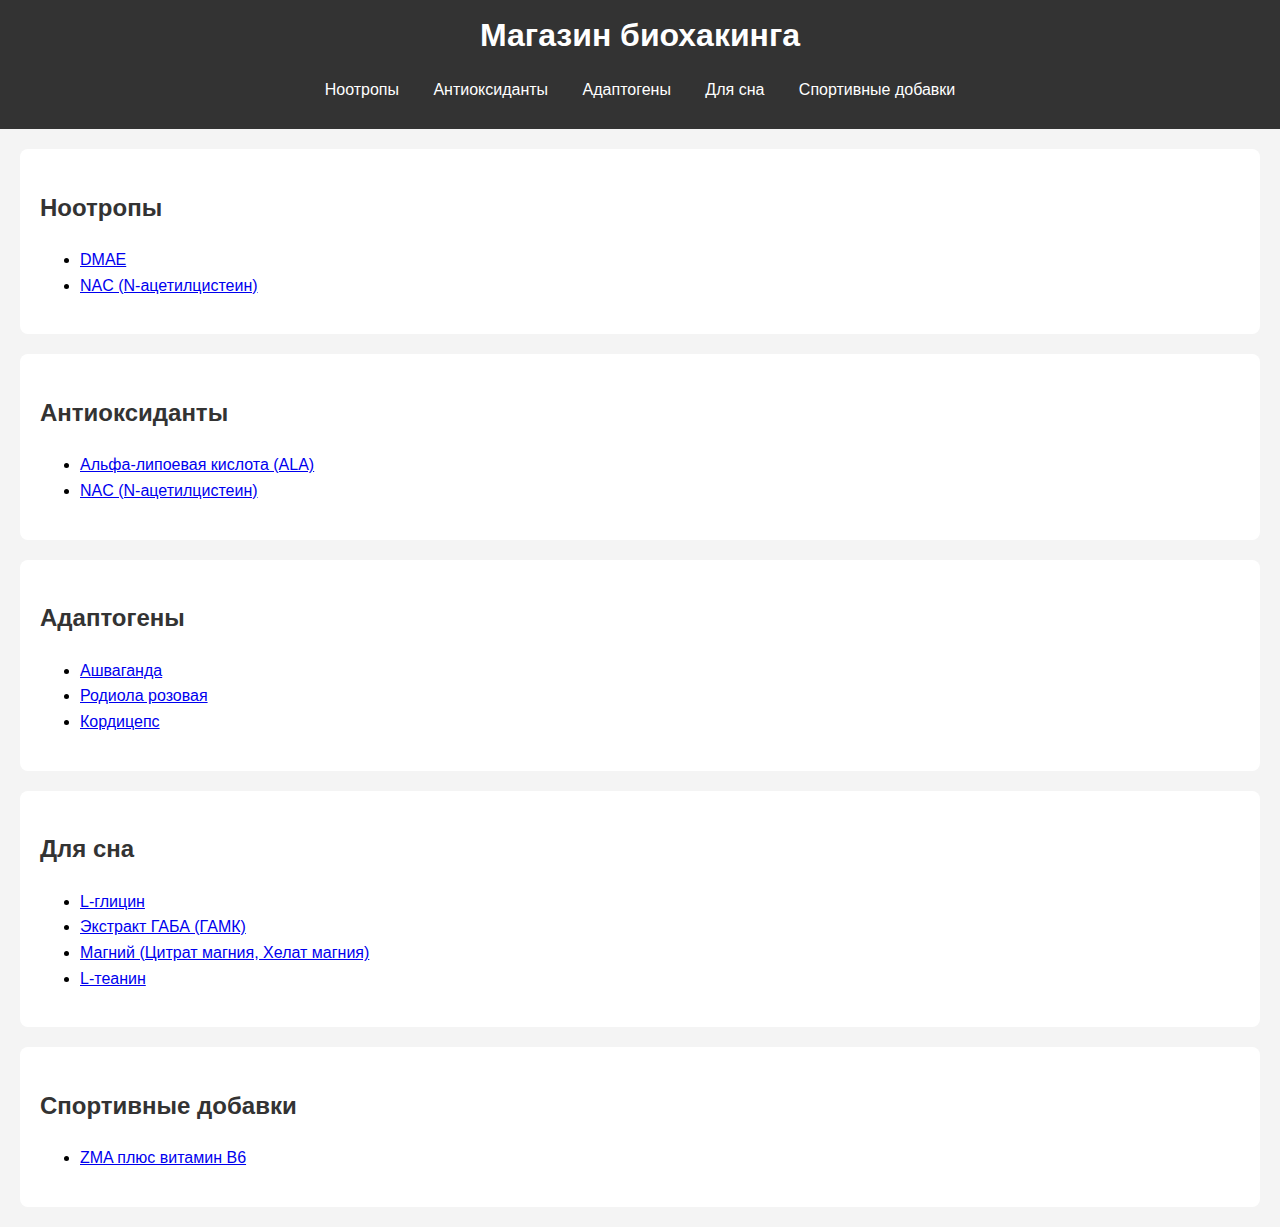
<file: index.html>
<!DOCTYPE html>
<html lang="ru">
<head>
    <meta charset="UTF-8">
    <meta name="viewport" content="width=device-width, initial-scale=1.0">
    <title>Магазин биохакинга</title>
    <link rel="stylesheet" href="style.css">
</head>
<body>
    <header>
        <h1>Магазин биохакинга</h1>
        <nav>
            <ul>
                <li><a href="#nootropics">Ноотропы</a></li>
                <li><a href="#antioxidants">Антиоксиданты</a></li>
                <li><a href="#adaptogens">Адаптогены</a></li>
                <li><a href="#sleep">Для сна</a></li>
                <li><a href="#sport">Спортивные добавки</a></li>
            </ul>
        </nav>
    </header>

    <section id="nootropics">
        <h2>Ноотропы</h2>
        <ul>
            <li><a href="dmae.html">DMAE</a></li>
            <li><a href="nac.html">NAC (N-ацетилцистеин)</a></li>
        </ul>
    </section>

    <section id="antioxidants">
        <h2>Антиоксиданты</h2>
        <ul>
            <li><a href="alpha-lipoic.html">Альфа-липоевая кислота (ALA)</a></li>
            <li><a href="nac.html">NAC (N-ацетилцистеин)</a></li>
        </ul>
    </section>

    <section id="adaptogens">
        <h2>Адаптогены</h2>
        <ul>
            <li><a href="ashwagandha.html">Ашваганда</a></li>
            <li><a href="rhodiola.html">Родиола розовая</a></li>
            <li><a href="cordyceps.html">Кордицепс</a></li>
        </ul>
    </section>

    <section id="sleep">
        <h2>Для сна</h2>
        <ul>
            <li><a href="l-glycine.html">L-глицин</a></li>
            <li><a href="gaba.html">Экстракт ГАБА (ГАМК)</a></li>
            <li><a href="magnesium.html">Магний (Цитрат магния, Хелат магния)</a></li>
            <li><a href="l-theanine.html">L-теанин</a></li>
        </ul>
    </section>

    <section id="sport">
        <h2>Спортивные добавки</h2>
        <ul>
            <li><a href="zma.html">ZMA плюс витамин B6</a></li>
        </ul>
    </section>

   
</body>
</html>
</file>
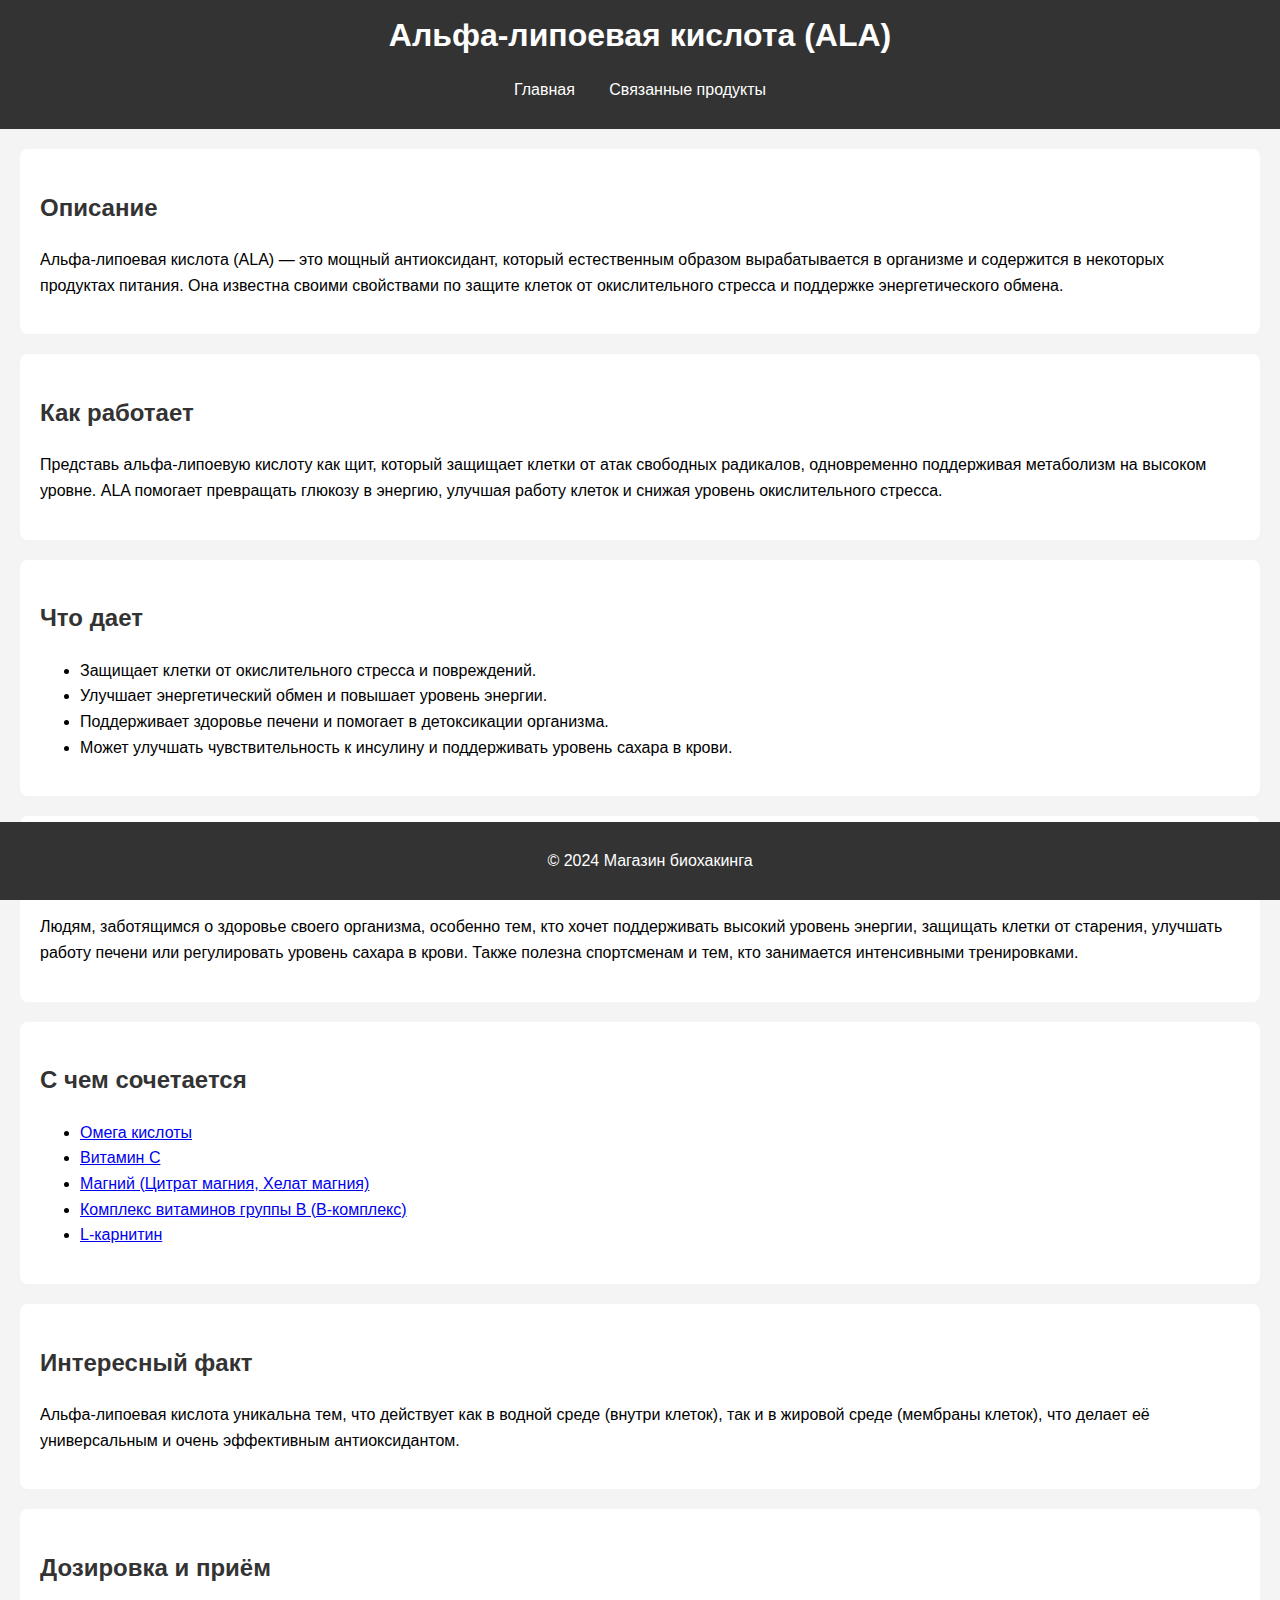
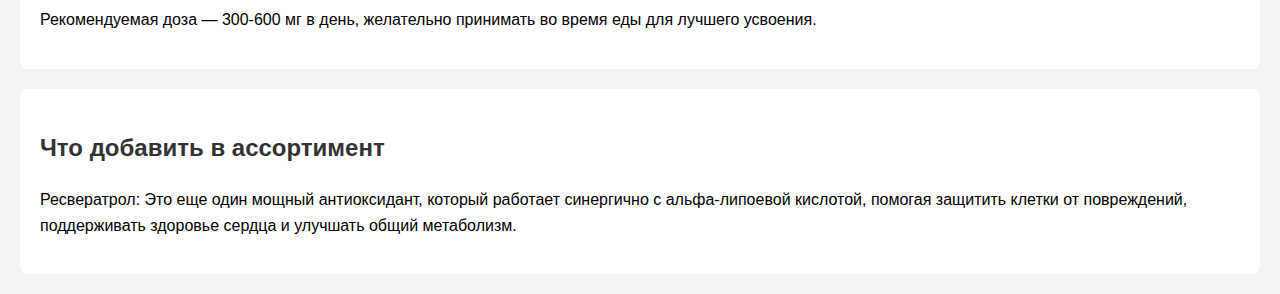
<file: alpha-lipoic.html>
<!DOCTYPE html>
<html lang="ru">
<head>
    <meta charset="UTF-8">
    <meta name="viewport" content="width=device-width, initial-scale=1.0">
    <title>Альфа-липоевая кислота (ALA)</title>
    <link rel="stylesheet" href="style.css">
</head>
<body>
    <header>
        <h1>Альфа-липоевая кислота (ALA)</h1>
        <nav>
            <ul>
                <li><a href="index.html">Главная</a></li>
                <li><a href="#related">Связанные продукты</a></li>
            </ul>
        </nav>
    </header>

    <section>
        <h2>Описание</h2>
        <p>Альфа-липоевая кислота (ALA) — это мощный антиоксидант, который естественным образом вырабатывается в организме и содержится в некоторых продуктах питания. Она известна своими свойствами по защите клеток от окислительного стресса и поддержке энергетического обмена.</p>
    </section>

    <section>
        <h2>Как работает</h2>
        <p>Представь альфа-липоевую кислоту как щит, который защищает клетки от атак свободных радикалов, одновременно поддерживая метаболизм на высоком уровне. ALA помогает превращать глюкозу в энергию, улучшая работу клеток и снижая уровень окислительного стресса.</p>
    </section>

    <section>
        <h2>Что дает</h2>
        <ul>
            <li>Защищает клетки от окислительного стресса и повреждений.</li>
            <li>Улучшает энергетический обмен и повышает уровень энергии.</li>
            <li>Поддерживает здоровье печени и помогает в детоксикации организма.</li>
            <li>Может улучшать чувствительность к инсулину и поддерживать уровень сахара в крови.</li>
        </ul>
    </section>

    <section>
        <h2>Кому особенно подходит</h2>
        <p>Людям, заботящимся о здоровье своего организма, особенно тем, кто хочет поддерживать высокий уровень энергии, защищать клетки от старения, улучшать работу печени или регулировать уровень сахара в крови. Также полезна спортсменам и тем, кто занимается интенсивными тренировками.</p>
    </section>

    <section>
        <h2 id="related">С чем сочетается</h2>
        <ul>
            <li><a href="omega-acids.html">Омега кислоты</a></li>
            <li><a href="vitamin-c.html">Витамин С</a></li>
            <li><a href="magnesium.html">Магний (Цитрат магния, Хелат магния)</a></li>
            <li><a href="b-complex.html">Комплекс витаминов группы B (B-комплекс)</a></li>
            <li><a href="l-carnitine.html">L-карнитин</a></li>
        </ul>
    </section>

    <section>
        <h2>Интересный факт</h2>
        <p>Альфа-липоевая кислота уникальна тем, что действует как в водной среде (внутри клеток), так и в жировой среде (мембраны клеток), что делает её универсальным и очень эффективным антиоксидантом.</p>
    </section>

    <section>
        <h2>Дозировка и приём</h2>
        <p>Рекомендуемая доза — 300-600 мг в день, желательно принимать во время еды для лучшего усвоения.</p>
    </section>

    <section>
        <h2>Что добавить в ассортимент</h2>
        <p>Ресвератрол: Это еще один мощный антиоксидант, который работает синергично с альфа-липоевой кислотой, помогая защитить клетки от повреждений, поддерживать здоровье сердца и улучшать общий метаболизм.</p>
    </section>

    <footer>
        <p>&copy; 2024 Магазин биохакинга</p>
    </footer>
</body>
</html>
</file>
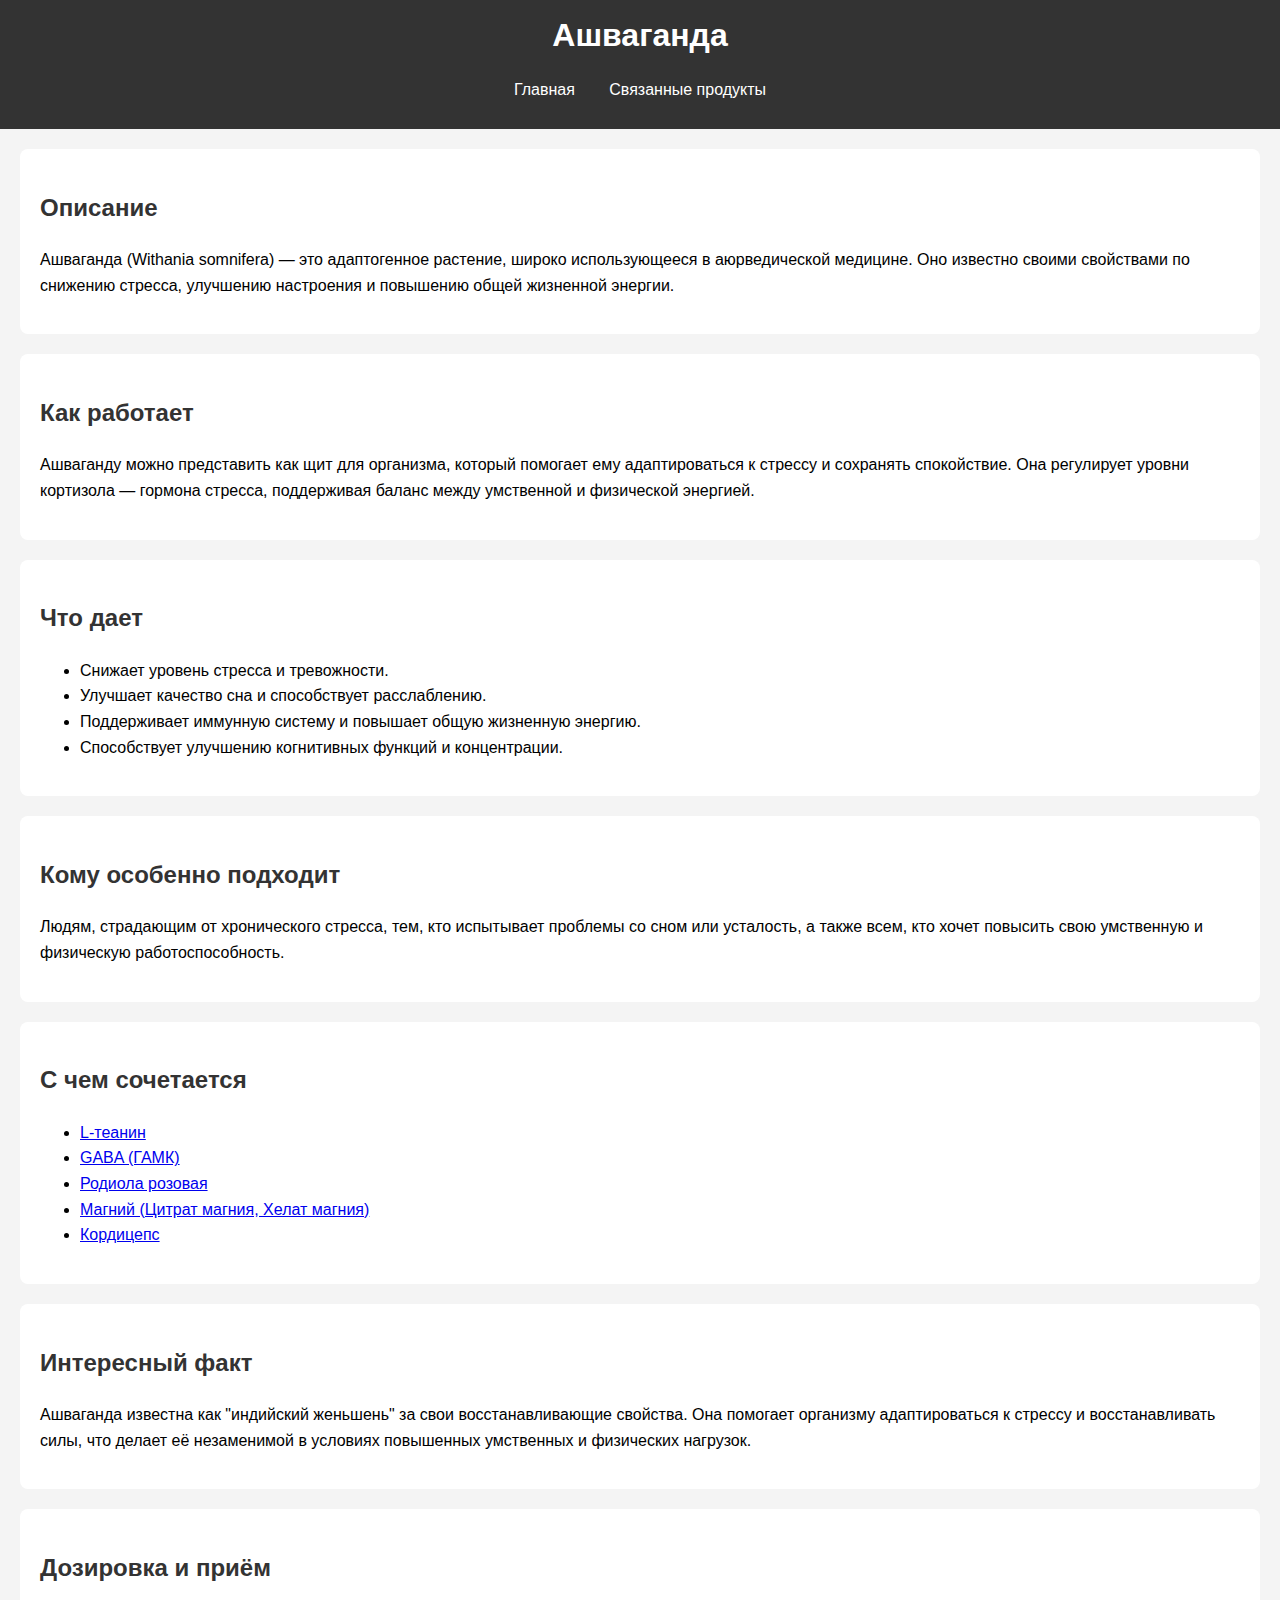
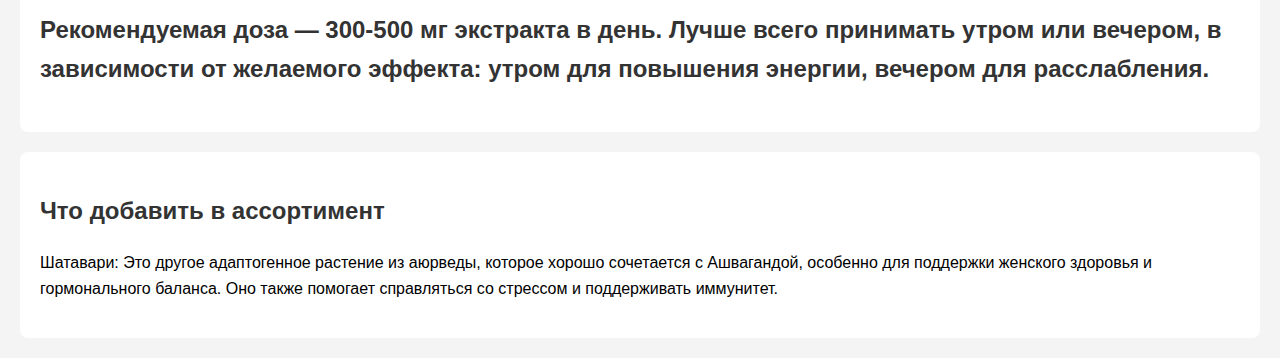
<file: ashwagandha.html>
<!DOCTYPE html>
<html lang="ru">
<head>
    <meta charset="UTF-8">
    <meta name="viewport" content="width=device-width, initial-scale=1.0">
    <title>Ашваганда</title>
    <link rel="stylesheet" href="style.css">
</head>
<body>
    <header>
        <h1>Ашваганда</h1>
        <nav>
            <ul>
                <li><a href="index.html">Главная</a></li>
                <li><a href="#related">Связанные продукты</a></li>
            </ul>
        </nav>
    </header>

    <section>
        <h2>Описание</h2>
        <p>Ашваганда (Withania somnifera) — это адаптогенное растение, широко использующееся в аюрведической медицине. Оно известно своими свойствами по снижению стресса, улучшению настроения и повышению общей жизненной энергии.</p>
    </section>

    <section>
        <h2>Как работает</h2>
        <p>Ашваганду можно представить как щит для организма, который помогает ему адаптироваться к стрессу и сохранять спокойствие. Она регулирует уровни кортизола — гормона стресса, поддерживая баланс между умственной и физической энергией.</p>
    </section>

    <section>
        <h2>Что дает</h2>
        <ul>
            <li>Снижает уровень стресса и тревожности.</li>
            <li>Улучшает качество сна и способствует расслаблению.</li>
            <li>Поддерживает иммунную систему и повышает общую жизненную энергию.</li>
            <li>Способствует улучшению когнитивных функций и концентрации.</li>
        </ul>
    </section>

    <section>
        <h2>Кому особенно подходит</h2>
        <p>Людям, страдающим от хронического стресса, тем, кто испытывает проблемы со сном или усталость, а также всем, кто хочет повысить свою умственную и физическую работоспособность.</p>
    </section>

    <section>
        <h2 id="related">С чем сочетается</h2>
        <ul>
            <li><a href="l-theanine.html">L-теанин</a></li>
            <li><a href="gaba.html">GABA (ГАМК)</a></li>
            <li><a href="rhodiola.html">Родиола розовая</a></li>
            <li><a href="magnesium.html">Магний (Цитрат магния, Хелат магния)</a></li>
            <li><a href="cordyceps.html">Кордицепс</a></li>
        </ul>
    </section>

    <section>
        <h2>Интересный факт</h2>
        <p>Ашваганда известна как "индийский женьшень" за свои восстанавливающие свойства. Она помогает организму адаптироваться к стрессу и восстанавливать силы, что делает её незаменимой в условиях повышенных умственных и физических нагрузок.</p>
    </section>

    <section>
        <h2>Дозировка и приём</h>
        <p>Рекомендуемая доза — 300-500 мг экстракта в день. Лучше всего принимать утром или вечером, в зависимости от желаемого эффекта: утром для повышения энергии, вечером для расслабления.</p>
    </section>

    <section>
        <h2>Что добавить в ассортимент</h2>
        <p>Шатавари: Это другое адаптогенное растение из аюрведы, которое хорошо сочетается с Ашвагандой, особенно для поддержки женского здоровья и гормонального баланса. Оно также помогает справляться со стрессом и поддерживать иммунитет.</p>
    </section>

    
</body>
</html>
</file>
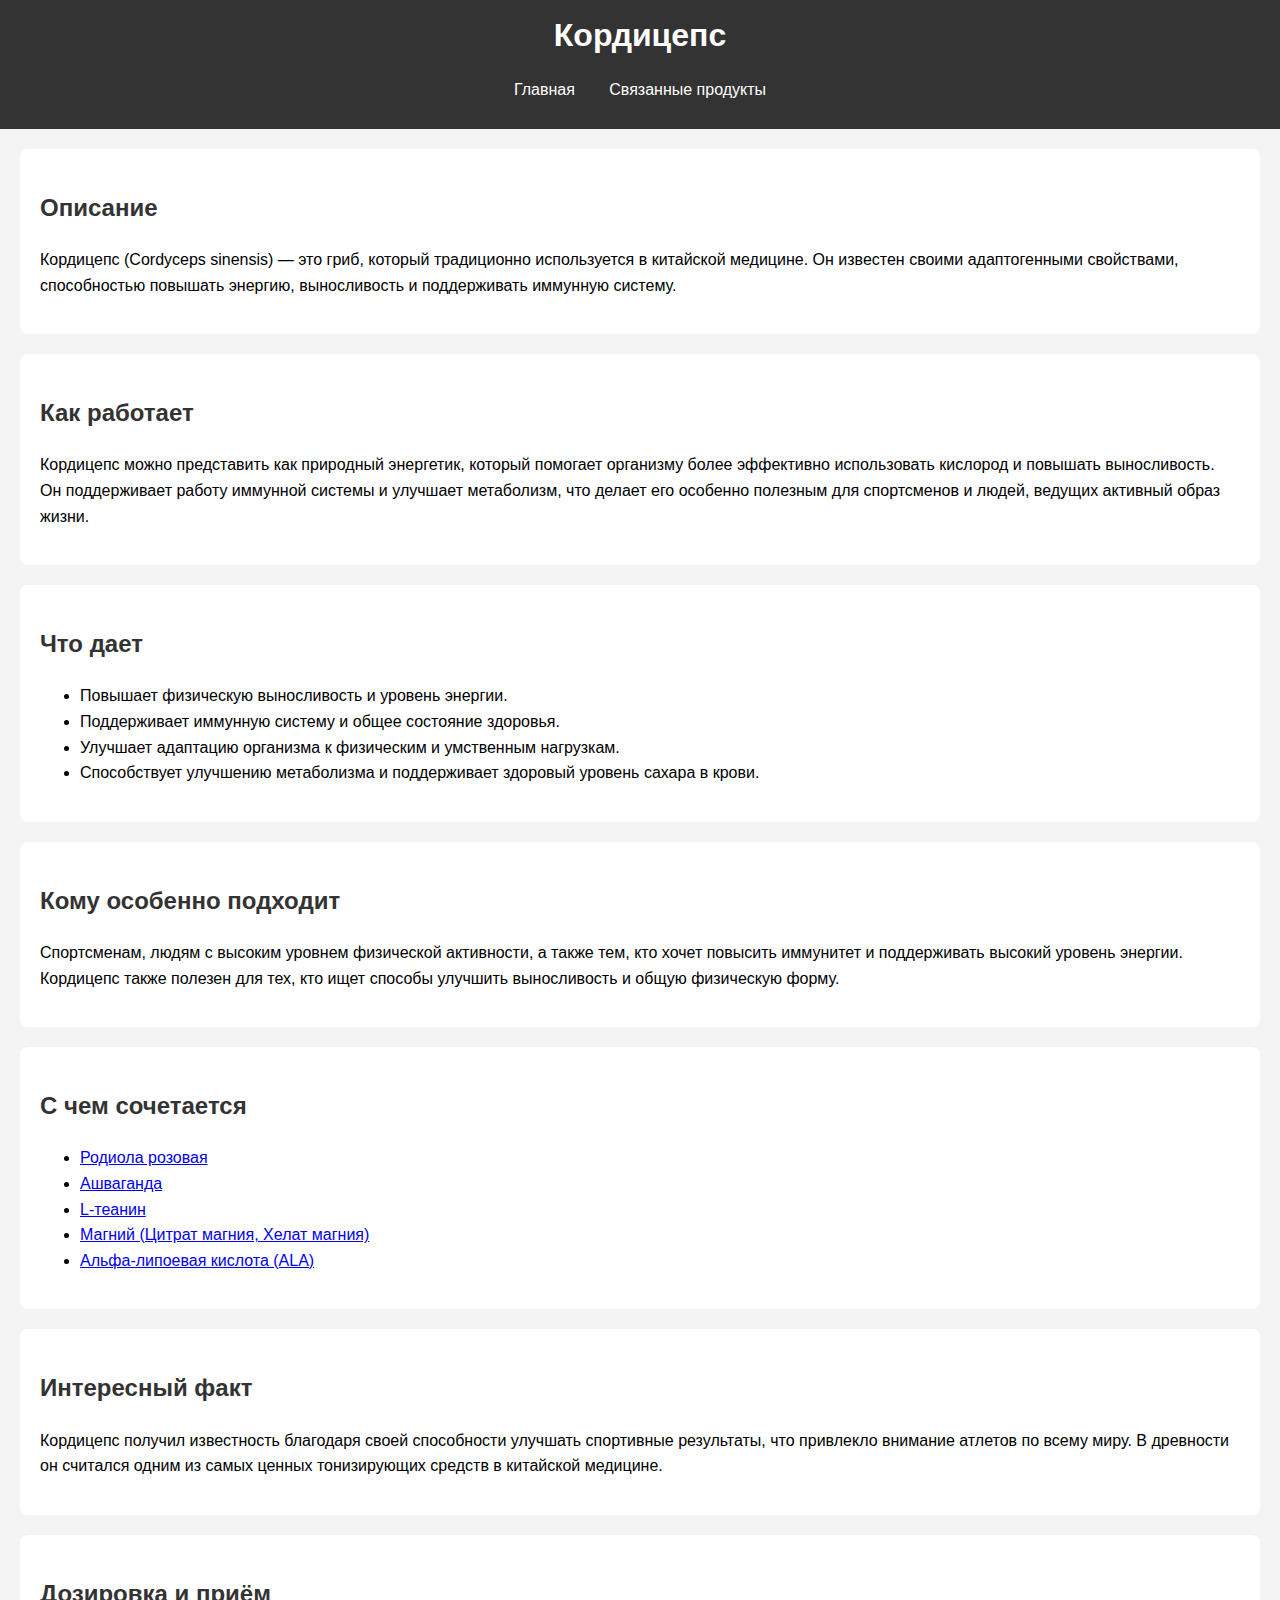
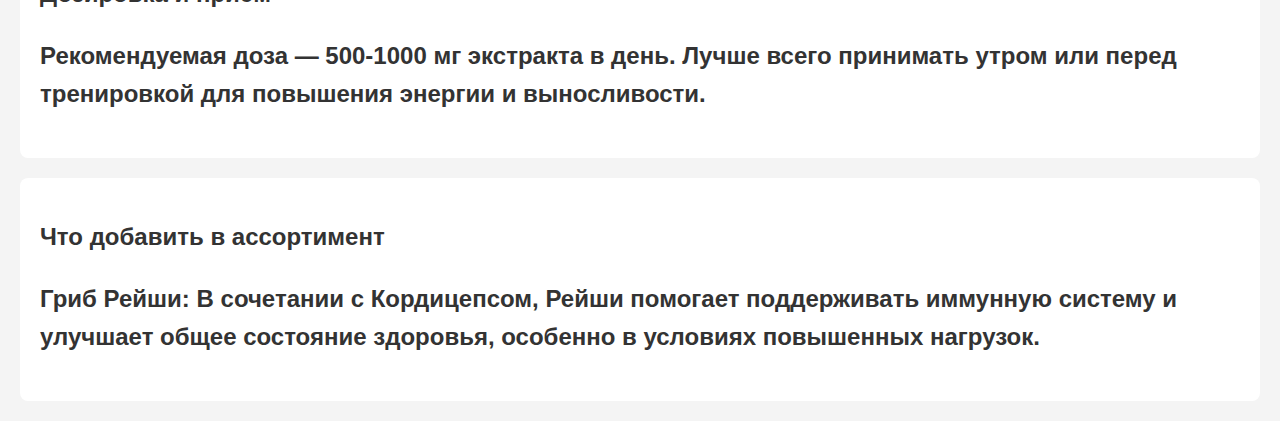
<file: cordyceps.html>
<!DOCTYPE html>
<html lang="ru">
<head>
    <meta charset="UTF-8">
    <meta name="viewport" content="width=device-width, initial-scale=1.0">
    <title>Кордицепс</title>
    <link rel="stylesheet" href="style.css">
</head>
<body>
    <header>
        <h1>Кордицепс</h1>
        <nav>
            <ul>
                <li><a href="index.html">Главная</a></li>
                <li><a href="#related">Связанные продукты</a></li>
            </ul>
        </nav>
    </header>

    <section>
        <h2>Описание</h2>
        <p>Кордицепс (Cordyceps sinensis) — это гриб, который традиционно используется в китайской медицине. Он известен своими адаптогенными свойствами, способностью повышать энергию, выносливость и поддерживать иммунную систему.</p>
    </section>

    <section>
        <h2>Как работает</h2>
        <p>Кордицепс можно представить как природный энергетик, который помогает организму более эффективно использовать кислород и повышать выносливость. Он поддерживает работу иммунной системы и улучшает метаболизм, что делает его особенно полезным для спортсменов и людей, ведущих активный образ жизни.</p>
    </section>

    <section>
        <h2>Что дает</h2>
        <ul>
            <li>Повышает физическую выносливость и уровень энергии.</li>
            <li>Поддерживает иммунную систему и общее состояние здоровья.</li>
            <li>Улучшает адаптацию организма к физическим и умственным нагрузкам.</li>
            <li>Способствует улучшению метаболизма и поддерживает здоровый уровень сахара в крови.</li>
        </ul>
    </section>

    <section>
        <h2>Кому особенно подходит</h2>
        <p>Спортсменам, людям с высоким уровнем физической активности, а также тем, кто хочет повысить иммунитет и поддерживать высокий уровень энергии. Кордицепс также полезен для тех, кто ищет способы улучшить выносливость и общую физическую форму.</p>
    </section>

    <section>
        <h2 id="related">С чем сочетается</h2>
        <ul>
            <li><a href="rhodiola.html">Родиола розовая</a></li>
            <li><a href="ashwagandha.html">Ашваганда</a></li>
            <li><a href="l-theanine.html">L-теанин</a></li>
            <li><a href="magnesium.html">Магний (Цитрат магния, Хелат магния)</a></li>
            <li><a href="alpha-lipoic.html">Альфа-липоевая кислота (ALA)</a></li>
        </ul>
    </section>

    <section>
        <h2>Интересный факт</h2>
        <p>Кордицепс получил известность благодаря своей способности улучшать спортивные результаты, что привлекло внимание атлетов по всему миру. В древности он считался одним из самых ценных тонизирующих средств в китайской медицине.</p>
    </section>

    <section>
        <h2>Дозировка и приём</h>
        <p>Рекомендуемая доза — 500-1000 мг экстракта в день. Лучше всего принимать утром или перед тренировкой для повышения энергии и выносливости.</p>
    </section>

    <section>
        <h2>Что добавить в ассортимент</h>
        <p>Гриб Рейши: В сочетании с Кордицепсом, Рейши помогает поддерживать иммунную систему и улучшает общее состояние здоровья, особенно в условиях повышенных нагрузок.</p>
    </section>

   
</body>
</html>
</file>
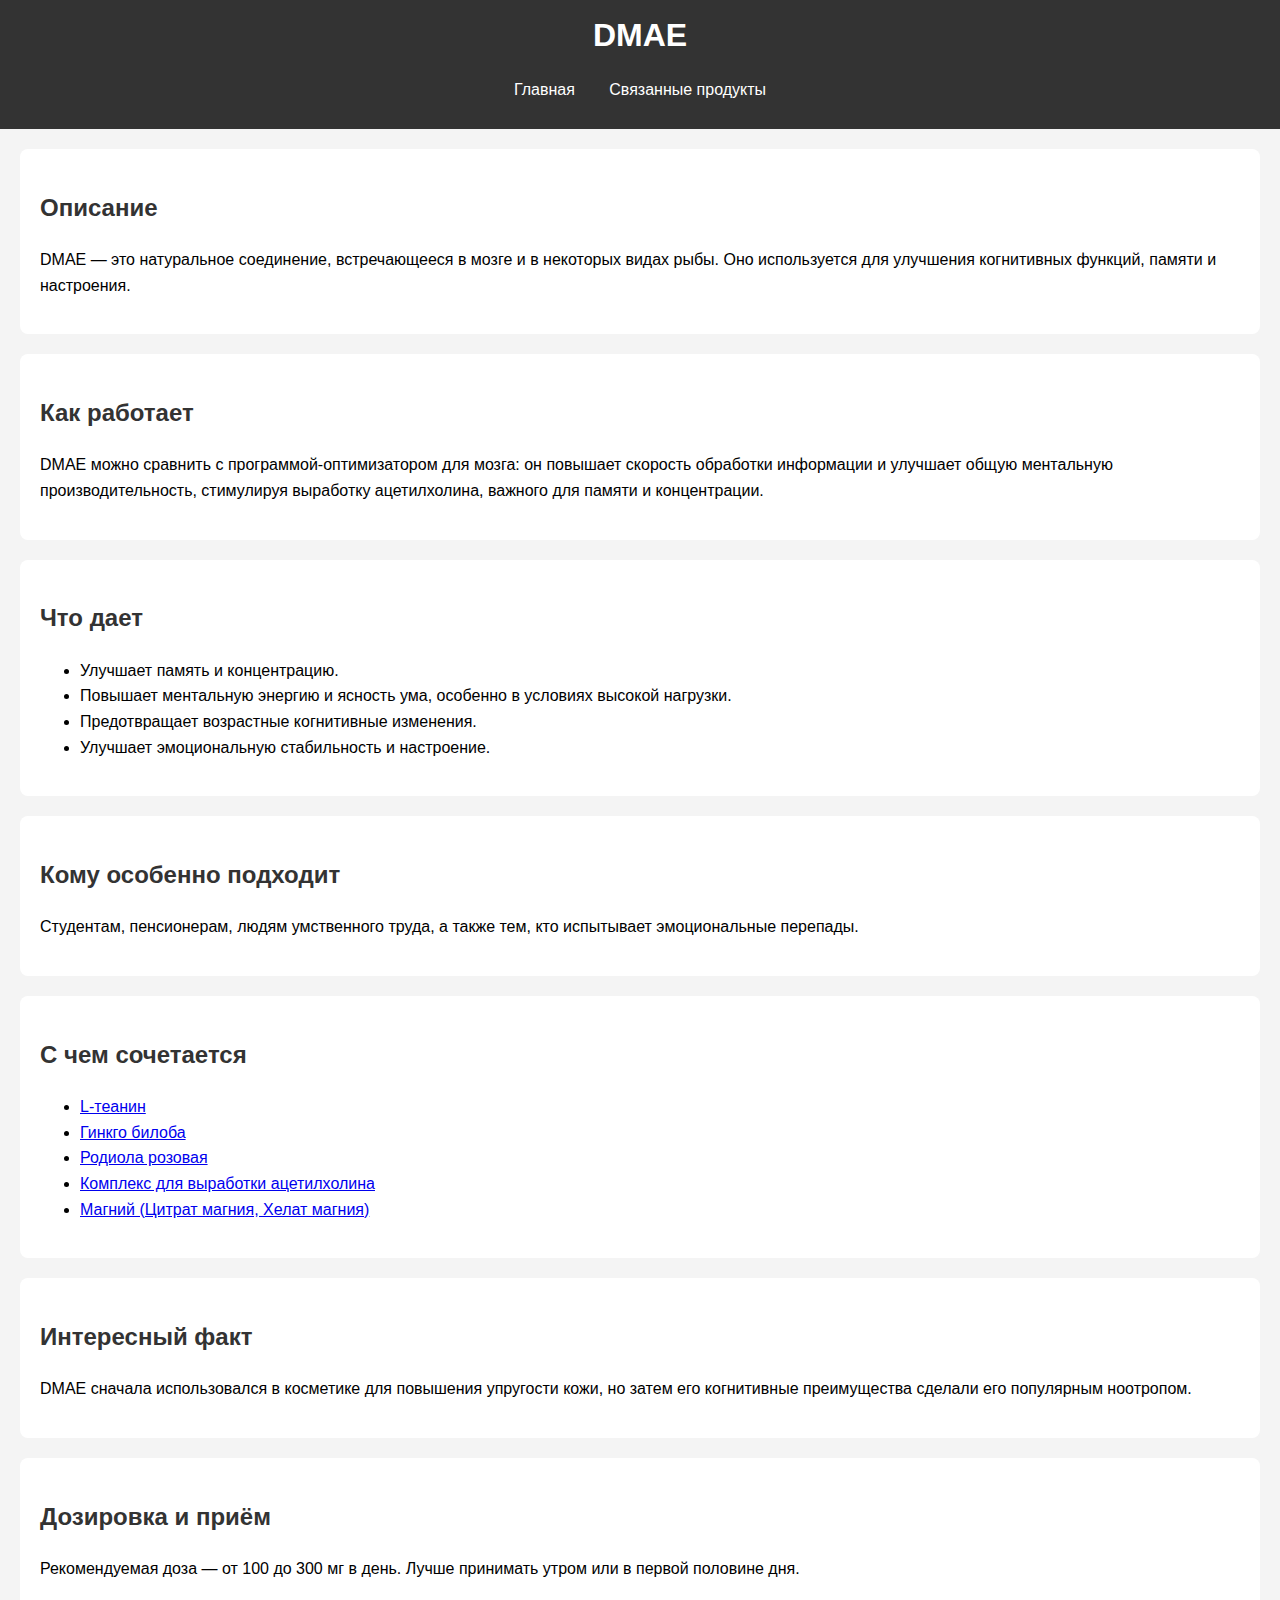
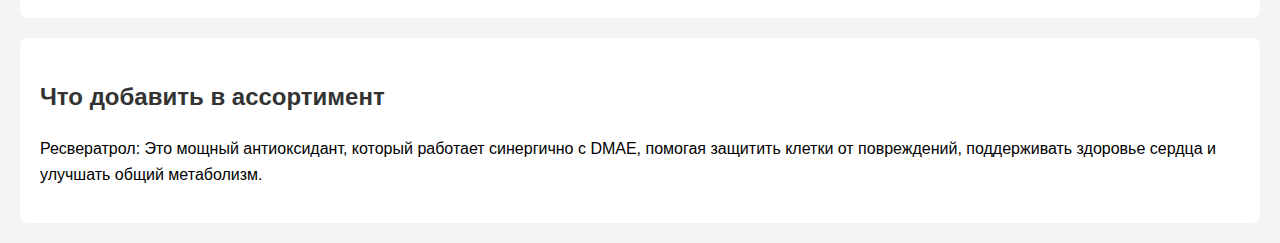
<file: dmae.html>
<!DOCTYPE html>
<html lang="ru">
<head>
    <meta charset="UTF-8">
    <meta name="viewport" content="width=device-width, initial-scale=1.0">
    <title>DMAE</title>
    <link rel="stylesheet" href="style.css">
</head>
<body>
    <header>
        <h1>DMAE</h1>
        <nav>
            <ul>
                <li><a href="index.html">Главная</a></li>
                <li><a href="#related">Связанные продукты</a></li>
            </ul>
        </nav>
    </header>

    <section>
        <h2>Описание</h2>
        <p>DMAE — это натуральное соединение, встречающееся в мозге и в некоторых видах рыбы. Оно используется для улучшения когнитивных функций, памяти и настроения.</p>
    </section>

    <section>
        <h2>Как работает</h2>
        <p>DMAE можно сравнить с программой-оптимизатором для мозга: он повышает скорость обработки информации и улучшает общую ментальную производительность, стимулируя выработку ацетилхолина, важного для памяти и концентрации.</p>
    </section>

    <section>
        <h2>Что дает</h2>
        <ul>
            <li>Улучшает память и концентрацию.</li>
            <li>Повышает ментальную энергию и ясность ума, особенно в условиях высокой нагрузки.</li>
            <li>Предотвращает возрастные когнитивные изменения.</li>
            <li>Улучшает эмоциональную стабильность и настроение.</li>
        </ul>
    </section>

    <section>
        <h2>Кому особенно подходит</h2>
        <p>Студентам, пенсионерам, людям умственного труда, а также тем, кто испытывает эмоциональные перепады.</p>
    </section>

    <section>
        <h2 id="related">С чем сочетается</h2>
        <ul>
            <li><a href="l-theanine.html">L-теанин</a></li>
            <li><a href="ginkgo-biloba.html">Гинкго билоба</a></li>
            <li><a href="rhodiola.html">Родиола розовая</a></li>
            <li><a href="acetylcholine-complex.html">Комплекс для выработки ацетилхолина</a></li>
            <li><a href="magnesium.html">Магний (Цитрат магния, Хелат магния)</a></li>
        </ul>
    </section>

    <section>
        <h2>Интересный факт</h2>
        <p>DMAE сначала использовался в косметике для повышения упругости кожи, но затем его когнитивные преимущества сделали его популярным ноотропом.</p>
    </section>

    <section>
        <h2>Дозировка и приём</h2>
        <p>Рекомендуемая доза — от 100 до 300 мг в день. Лучше принимать утром или в первой половине дня.</p>
    </section>

    <section>
        <h2>Что добавить в ассортимент</h2>
        <p>Ресвератрол: Это мощный антиоксидант, который работает синергично с DMAE, помогая защитить клетки от повреждений, поддерживать здоровье сердца и улучшать общий метаболизм.</p>
    </section>

    
</body>
</html>
</file>
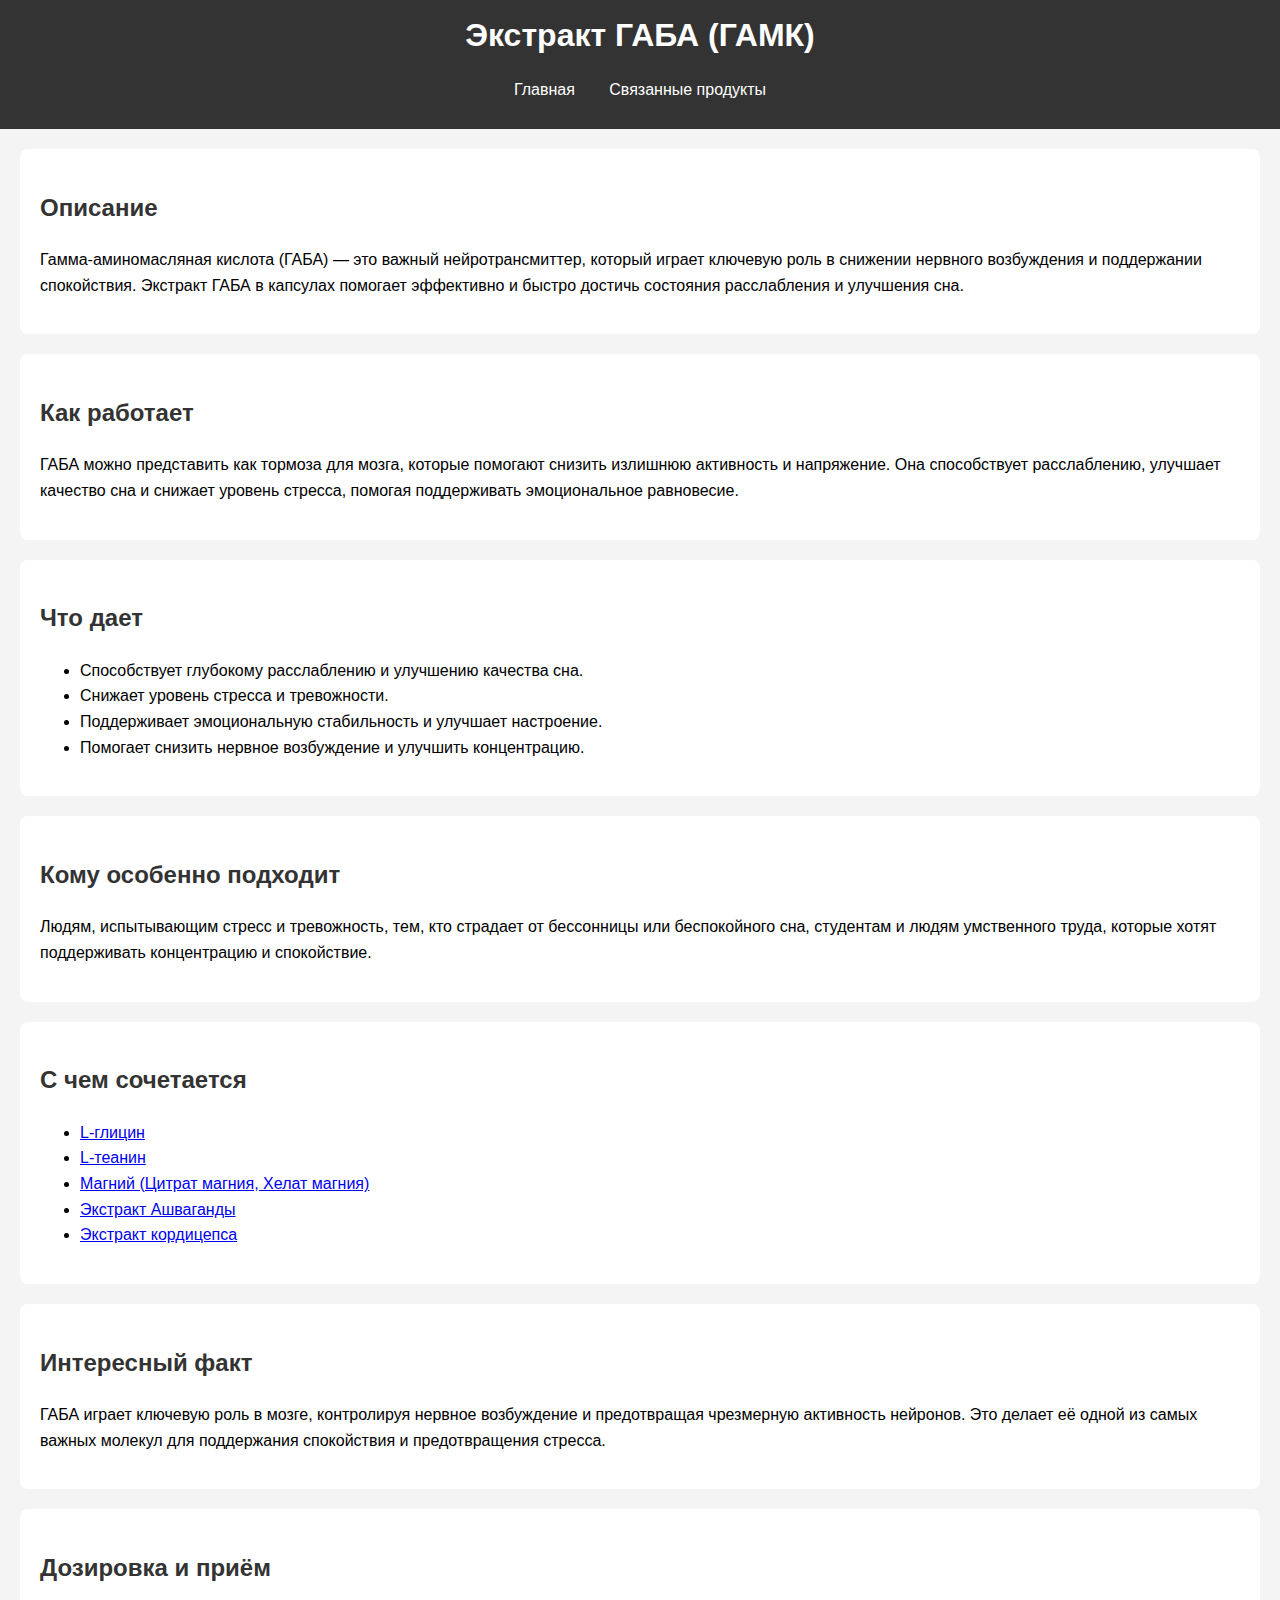
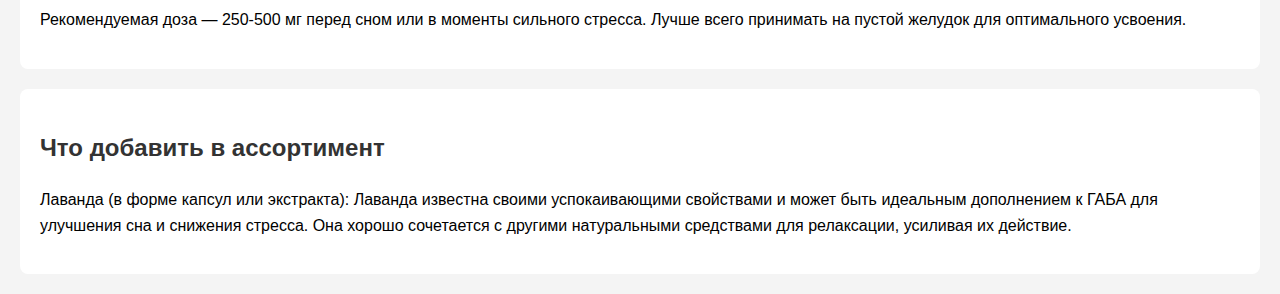
<file: GABA.html>
<!DOCTYPE html>
<html lang="ru">
<head>
    <meta charset="UTF-8">
    <meta name="viewport" content="width=device-width, initial-scale=1.0">
    <title>Экстракт ГАБА (ГАМК)</title>
    <link rel="stylesheet" href="style.css">
</head>
<body>
    <header>
        <h1>Экстракт ГАБА (ГАМК)</h1>
        <nav>
            <ul>
                <li><a href="index.html">Главная</a></li>
                <li><a href="#related">Связанные продукты</a></li>
            </ul>
        </nav>
    </header>

    <section>
        <h2>Описание</h2>
        <p>Гамма-аминомасляная кислота (ГАБА) — это важный нейротрансмиттер, который играет ключевую роль в снижении нервного возбуждения и поддержании спокойствия. Экстракт ГАБА в капсулах помогает эффективно и быстро достичь состояния расслабления и улучшения сна.</p>
    </section>

    <section>
        <h2>Как работает</h2>
        <p>ГАБА можно представить как тормоза для мозга, которые помогают снизить излишнюю активность и напряжение. Она способствует расслаблению, улучшает качество сна и снижает уровень стресса, помогая поддерживать эмоциональное равновесие.</p>
    </section>

    <section>
        <h2>Что дает</h2>
        <ul>
            <li>Способствует глубокому расслаблению и улучшению качества сна.</li>
            <li>Снижает уровень стресса и тревожности.</li>
            <li>Поддерживает эмоциональную стабильность и улучшает настроение.</li>
            <li>Помогает снизить нервное возбуждение и улучшить концентрацию.</li>
        </ul>
    </section>

    <section>
        <h2>Кому особенно подходит</h2>
        <p>Людям, испытывающим стресс и тревожность, тем, кто страдает от бессонницы или беспокойного сна, студентам и людям умственного труда, которые хотят поддерживать концентрацию и спокойствие.</p>
    </section>

    <section>
        <h2 id="related">С чем сочетается</h2>
        <ul>
            <li><a href="l-glycine.html">L-глицин</a></li>
            <li><a href="l-theanine.html">L-теанин</a></li>
            <li><a href="magnesium.html">Магний (Цитрат магния, Хелат магния)</a></li>
            <li><a href="ashwagandha.html">Экстракт Ашваганды</a></li>
            <li><a href="cordyceps.html">Экстракт кордицепса</a></li>
        </ul>
    </section>

    <section>
        <h2>Интересный факт</h2>
        <p>ГАБА играет ключевую роль в мозге, контролируя нервное возбуждение и предотвращая чрезмерную активность нейронов. Это делает её одной из самых важных молекул для поддержания спокойствия и предотвращения стресса.</p>
    </section>

    <section>
        <h2>Дозировка и приём</h2>
        <p>Рекомендуемая доза — 250-500 мг перед сном или в моменты сильного стресса. Лучше всего принимать на пустой желудок для оптимального усвоения.</p>
    </section>

    <section>
        <h2>Что добавить в ассортимент</h2>
        <p>Лаванда (в форме капсул или экстракта): Лаванда известна своими успокаивающими свойствами и может быть идеальным дополнением к ГАБА для улучшения сна и снижения стресса. Она хорошо сочетается с другими натуральными средствами для релаксации, усиливая их действие.</p>
    </section>

    
</body>
</html>
</file>
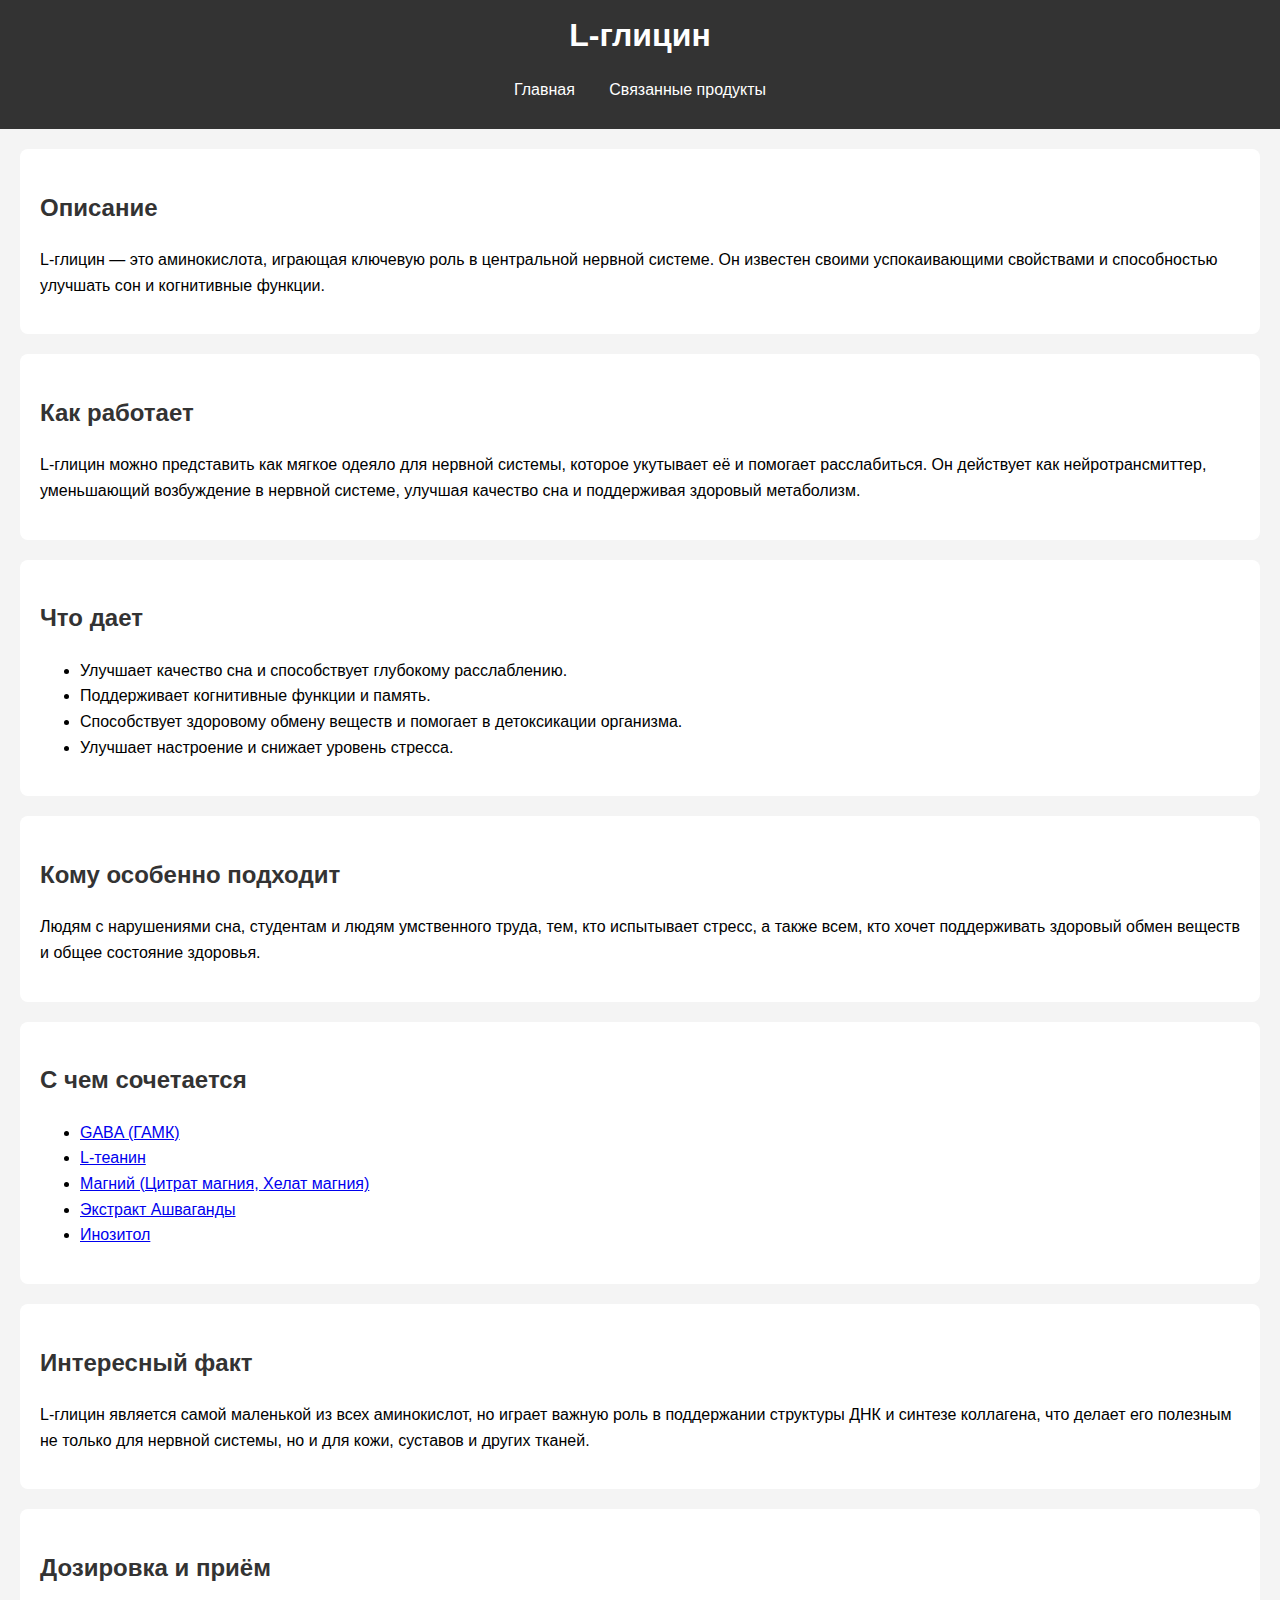
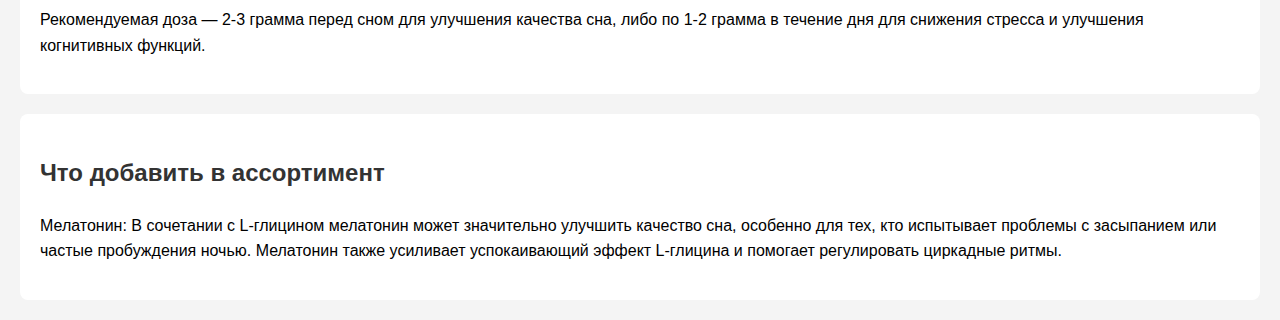
<file: l-glycine.html>
<!DOCTYPE html>
<html lang="ru">
<head>
    <meta charset="UTF-8">
    <meta name="viewport" content="width=device-width, initial-scale=1.0">
    <title>L-глицин</title>
    <link rel="stylesheet" href="style.css">
</head>
<body>
    <header>
        <h1>L-глицин</h1>
        <nav>
            <ul>
                <li><a href="index.html">Главная</a></li>
                <li><a href="#related">Связанные продукты</a></li>
            </ul>
        </nav>
    </header>

    <section>
        <h2>Описание</h2>
        <p>L-глицин — это аминокислота, играющая ключевую роль в центральной нервной системе. Он известен своими успокаивающими свойствами и способностью улучшать сон и когнитивные функции.</p>
    </section>

    <section>
        <h2>Как работает</h2>
        <p>L-глицин можно представить как мягкое одеяло для нервной системы, которое укутывает её и помогает расслабиться. Он действует как нейротрансмиттер, уменьшающий возбуждение в нервной системе, улучшая качество сна и поддерживая здоровый метаболизм.</p>
    </section>

    <section>
        <h2>Что дает</h2>
        <ul>
            <li>Улучшает качество сна и способствует глубокому расслаблению.</li>
            <li>Поддерживает когнитивные функции и память.</li>
            <li>Способствует здоровому обмену веществ и помогает в детоксикации организма.</li>
            <li>Улучшает настроение и снижает уровень стресса.</li>
        </ul>
    </section>

    <section>
        <h2>Кому особенно подходит</h2>
        <p>Людям с нарушениями сна, студентам и людям умственного труда, тем, кто испытывает стресс, а также всем, кто хочет поддерживать здоровый обмен веществ и общее состояние здоровья.</p>
    </section>

    <section>
        <h2 id="related">С чем сочетается</h2>
        <ul>
            <li><a href="gaba.html">GABA (ГАМК)</a></li>
            <li><a href="l-theanine.html">L-теанин</a></li>
            <li><a href="magnesium.html">Магний (Цитрат магния, Хелат магния)</a></li>
            <li><a href="ashwagandha.html">Экстракт Ашваганды</a></li>
            <li><a href="inositol.html">Инозитол</a></li>
        </ul>
    </section>

    <section>
        <h2>Интересный факт</h2>
        <p>L-глицин является самой маленькой из всех аминокислот, но играет важную роль в поддержании структуры ДНК и синтезе коллагена, что делает его полезным не только для нервной системы, но и для кожи, суставов и других тканей.</p>
    </section>

    <section>
        <h2>Дозировка и приём</h2>
        <p>Рекомендуемая доза — 2-3 грамма перед сном для улучшения качества сна, либо по 1-2 грамма в течение дня для снижения стресса и улучшения когнитивных функций.</p>
    </section>

    <section>
        <h2>Что добавить в ассортимент</h2>
        <p>Мелатонин: В сочетании с L-глицином мелатонин может значительно улучшить качество сна, особенно для тех, кто испытывает проблемы с засыпанием или частые пробуждения ночью. Мелатонин также усиливает успокаивающий эффект L-глицина и помогает регулировать циркадные ритмы.</p>
    </section>

   
</body>
</html>
</file>
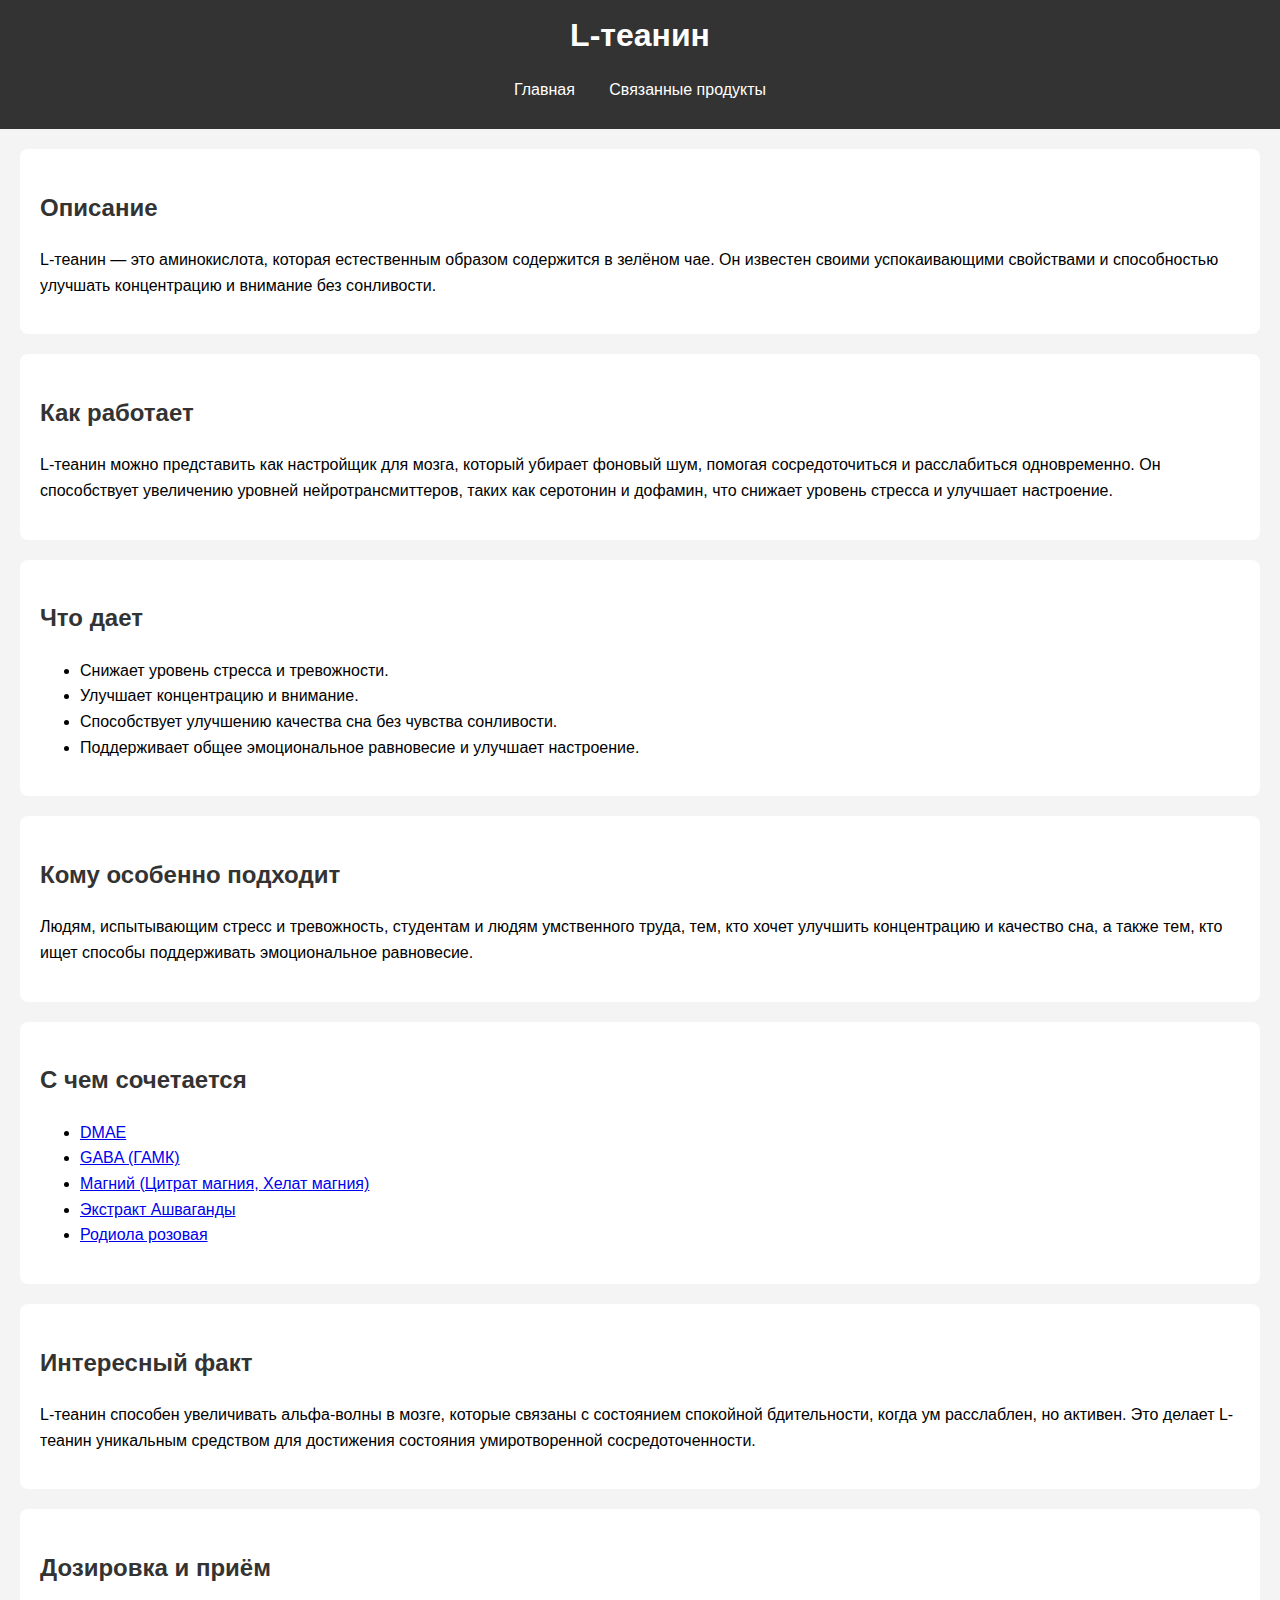
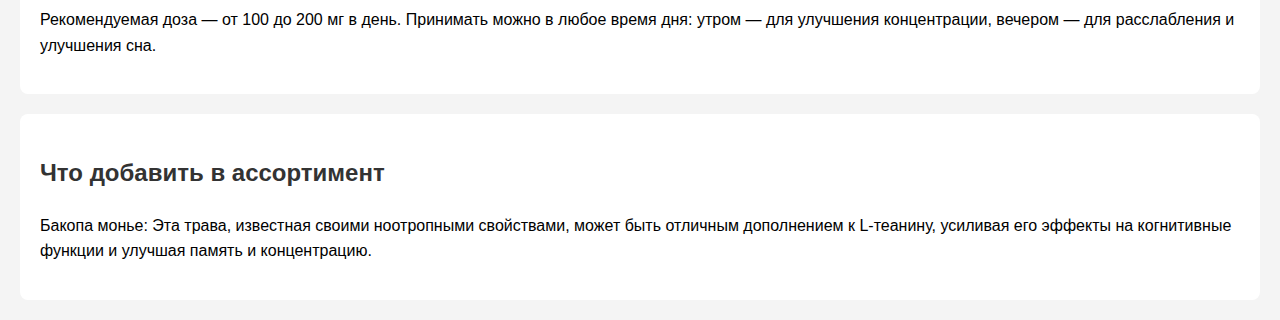
<file: l-theanine.html>
<!DOCTYPE html>
<html lang="ru">
<head>
    <meta charset="UTF-8">
    <meta name="viewport" content="width=device-width, initial-scale=1.0">
    <title>L-теанин</title>
    <link rel="stylesheet" href="style.css">
</head>
<body>
    <header>
        <h1>L-теанин</h1>
        <nav>
            <ul>
                <li><a href="index.html">Главная</a></li>
                <li><a href="#related">Связанные продукты</a></li>
            </ul>
        </nav>
    </header>

    <section>
        <h2>Описание</h2>
        <p>L-теанин — это аминокислота, которая естественным образом содержится в зелёном чае. Он известен своими успокаивающими свойствами и способностью улучшать концентрацию и внимание без сонливости.</p>
    </section>

    <section>
        <h2>Как работает</h2>
        <p>L-теанин можно представить как настройщик для мозга, который убирает фоновый шум, помогая сосредоточиться и расслабиться одновременно. Он способствует увеличению уровней нейротрансмиттеров, таких как серотонин и дофамин, что снижает уровень стресса и улучшает настроение.</p>
    </section>

    <section>
        <h2>Что дает</h2>
        <ul>
            <li>Снижает уровень стресса и тревожности.</li>
            <li>Улучшает концентрацию и внимание.</li>
            <li>Способствует улучшению качества сна без чувства сонливости.</li>
            <li>Поддерживает общее эмоциональное равновесие и улучшает настроение.</li>
        </ul>
    </section>

    <section>
        <h2>Кому особенно подходит</h2>
        <p>Людям, испытывающим стресс и тревожность, студентам и людям умственного труда, тем, кто хочет улучшить концентрацию и качество сна, а также тем, кто ищет способы поддерживать эмоциональное равновесие.</p>
    </section>

    <section>
        <h2 id="related">С чем сочетается</h2>
        <ul>
            <li><a href="dmae.html">DMAE</a></li>
            <li><a href="gaba.html">GABA (ГАМК)</a></li>
            <li><a href="magnesium.html">Магний (Цитрат магния, Хелат магния)</a></li>
            <li><a href="ashwagandha.html">Экстракт Ашваганды</a></li>
            <li><a href="rhodiola.html">Родиола розовая</a></li>
        </ul>
    </section>

    <section>
        <h2>Интересный факт</h2>
        <p>L-теанин способен увеличивать альфа-волны в мозге, которые связаны с состоянием спокойной бдительности, когда ум расслаблен, но активен. Это делает L-теанин уникальным средством для достижения состояния умиротворенной сосредоточенности.</p>
    </section>

    <section>
        <h2>Дозировка и приём</h2>
        <p>Рекомендуемая доза — от 100 до 200 мг в день. Принимать можно в любое время дня: утром — для улучшения концентрации, вечером — для расслабления и улучшения сна.</p>
    </section>

    <section>
        <h2>Что добавить в ассортимент</h2>
        <p>Бакопа монье: Эта трава, известная своими ноотропными свойствами, может быть отличным дополнением к L-теанину, усиливая его эффекты на когнитивные функции и улучшая память и концентрацию.</p>
    </section>

    
</body>
</html>
</file>
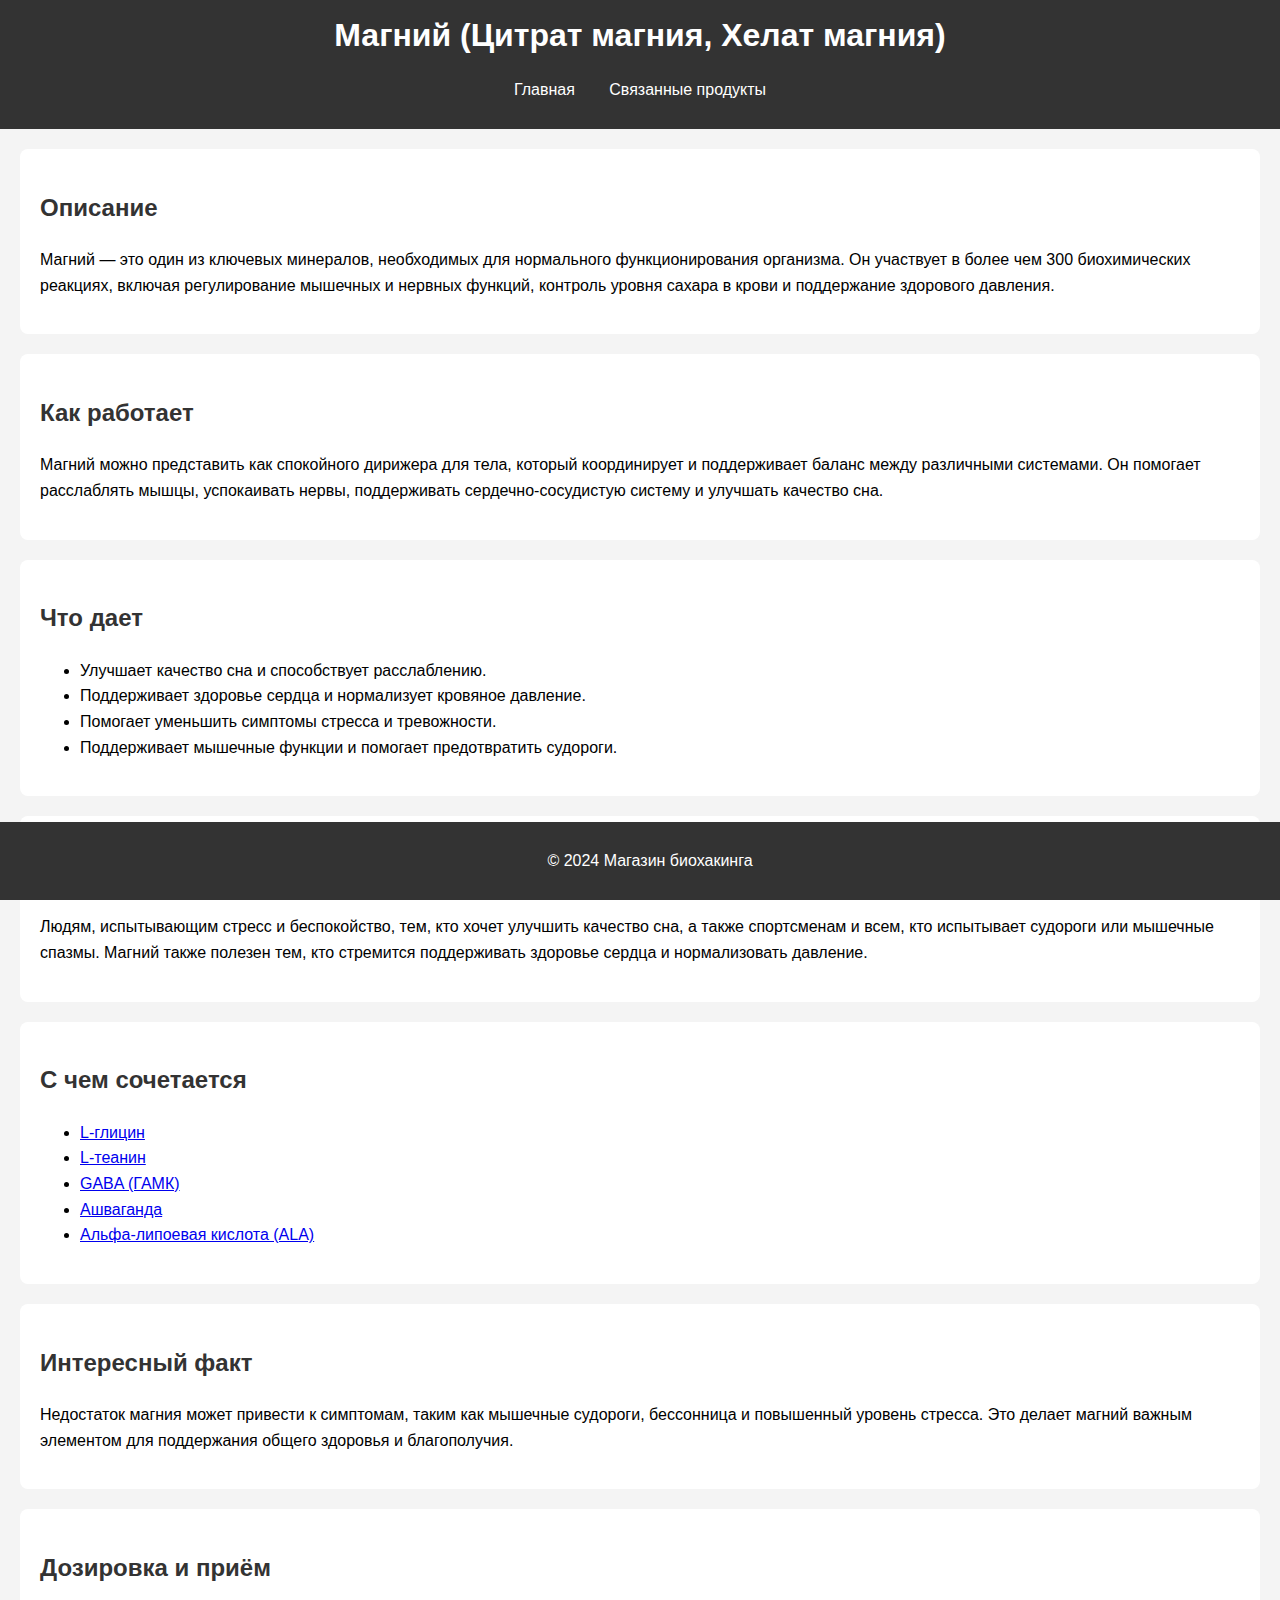
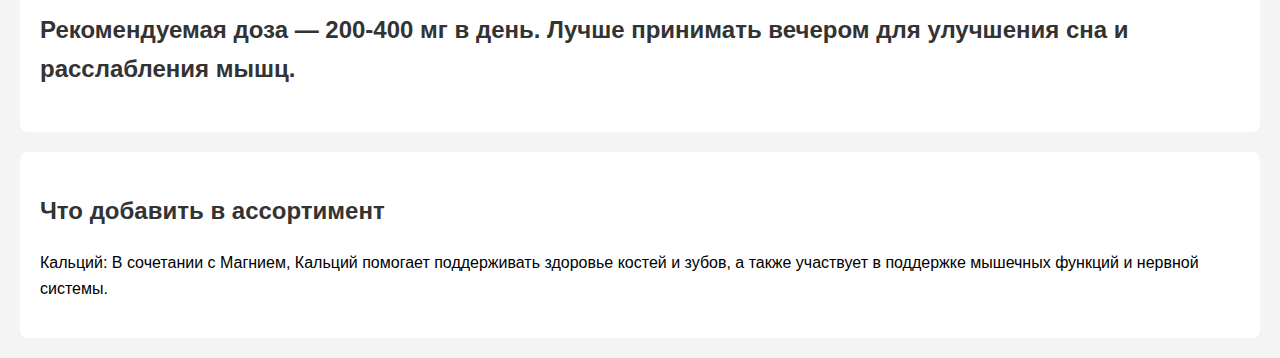
<file: magnesium.html>
<!DOCTYPE html>
<html lang="ru">
<head>
    <meta charset="UTF-8">
    <meta name="viewport" content="width=device-width, initial-scale=1.0">
    <title>Магний (Цитрат магния, Хелат магния)</title>
    <link rel="stylesheet" href="style.css">
</head>
<body>
    <header>
        <h1>Магний (Цитрат магния, Хелат магния)</h1>
        <nav>
            <ul>
                <li><a href="index.html">Главная</a></li>
                <li><a href="#related">Связанные продукты</a></li>
            </ul>
        </nav>
    </header>

    <section>
        <h2>Описание</h2>
        <p>Магний — это один из ключевых минералов, необходимых для нормального функционирования организма. Он участвует в более чем 300 биохимических реакциях, включая регулирование мышечных и нервных функций, контроль уровня сахара в крови и поддержание здорового давления.</p>
    </section>

    <section>
        <h2>Как работает</h2>
        <p>Магний можно представить как спокойного дирижера для тела, который координирует и поддерживает баланс между различными системами. Он помогает расслаблять мышцы, успокаивать нервы, поддерживать сердечно-сосудистую систему и улучшать качество сна.</p>
    </section>

    <section>
        <h2>Что дает</h2>
        <ul>
            <li>Улучшает качество сна и способствует расслаблению.</li>
            <li>Поддерживает здоровье сердца и нормализует кровяное давление.</li>
            <li>Помогает уменьшить симптомы стресса и тревожности.</li>
            <li>Поддерживает мышечные функции и помогает предотвратить судороги.</li>
        </ul>
    </section>

    <section>
        <h2>Кому особенно подходит</h2>
        <p>Людям, испытывающим стресс и беспокойство, тем, кто хочет улучшить качество сна, а также спортсменам и всем, кто испытывает судороги или мышечные спазмы. Магний также полезен тем, кто стремится поддерживать здоровье сердца и нормализовать давление.</p>
    </section>

    <section>
        <h2 id="related">С чем сочетается</h2>
        <ul>
            <li><a href="l-glycine.html">L-глицин</a></li>
            <li><a href="l-theanine.html">L-теанин</a></li>
            <li><a href="gaba.html">GABA (ГАМК)</a></li>
            <li><a href="ashwagandha.html">Ашваганда</a></li>
            <li><a href="alpha-lipoic.html">Альфа-липоевая кислота (ALA)</a></li>
        </ul>
    </section>

    <section>
        <h2>Интересный факт</h2>
        <p>Недостаток магния может привести к симптомам, таким как мышечные судороги, бессонница и повышенный уровень стресса. Это делает магний важным элементом для поддержания общего здоровья и благополучия.</p>
    </section>

    <section>
        <h2>Дозировка и приём</h>
        <p>Рекомендуемая доза — 200-400 мг в день. Лучше принимать вечером для улучшения сна и расслабления мышц.</p>
    </section>

    <section>
        <h2>Что добавить в ассортимент</h2>
        <p>Кальций: В сочетании с Магнием, Кальций помогает поддерживать здоровье костей и зубов, а также участвует в поддержке мышечных функций и нервной системы.</p>
    </section>

    <footer>
        <p>&copy; 2024 Магазин биохакинга</p>
    </footer>
</body>
</html>
</file>
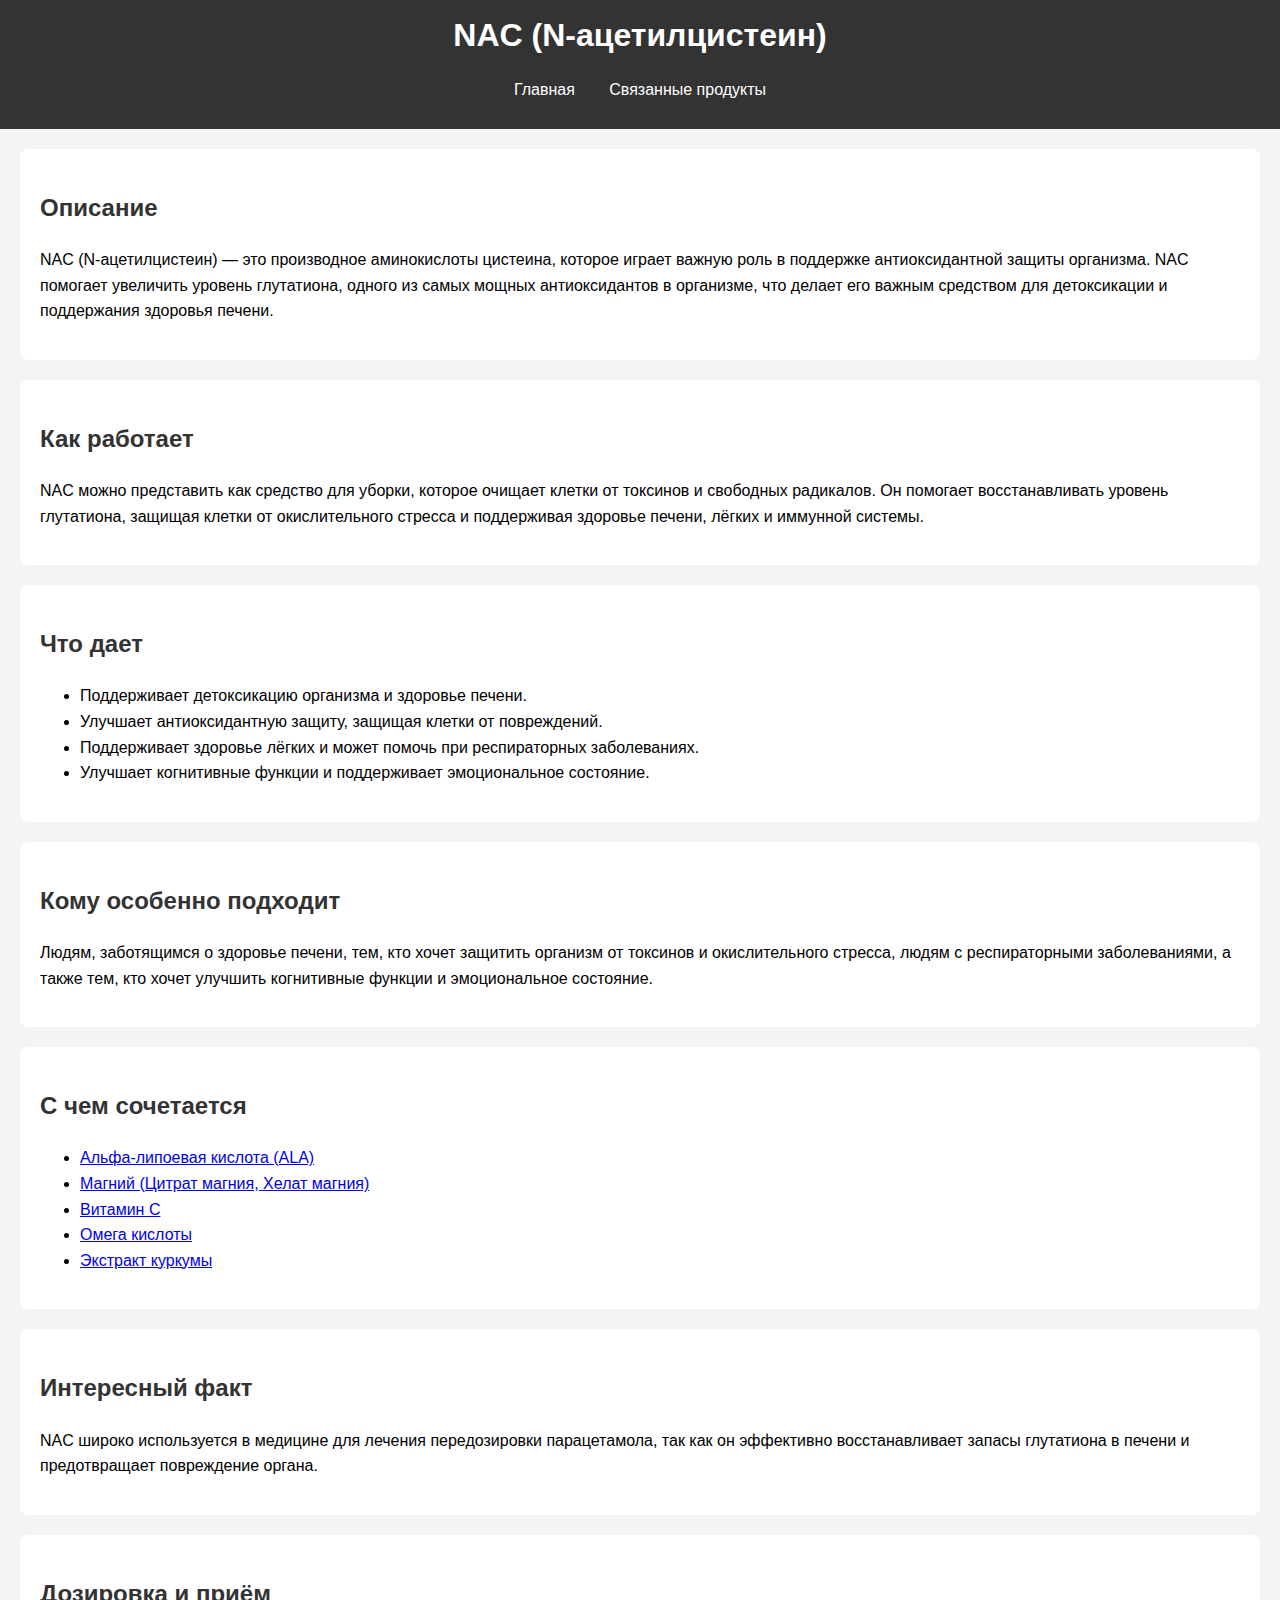
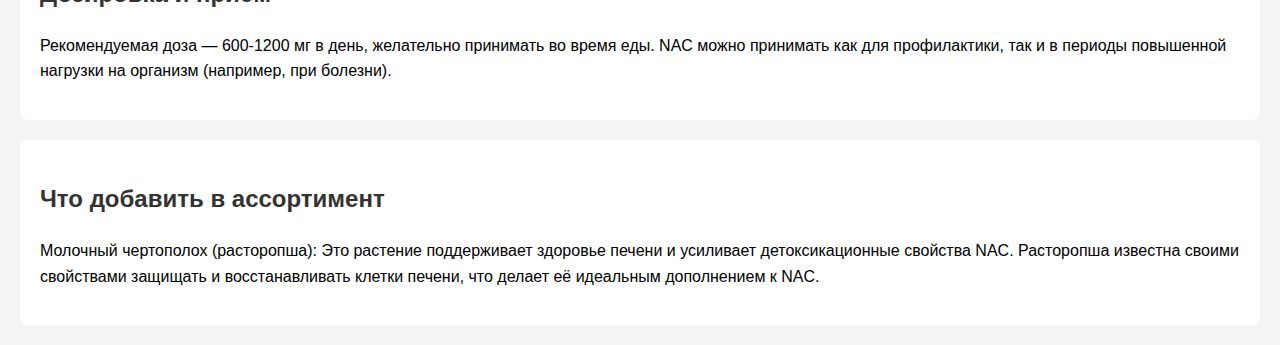
<file: NAC.html>
<!DOCTYPE html>
<html lang="ru">
<head>
    <meta charset="UTF-8">
    <meta name="viewport" content="width=device-width, initial-scale=1.0">
    <title>NAC (N-ацетилцистеин)</title>
    <link rel="stylesheet" href="style.css">
</head>
<body>
    <header>
        <h1>NAC (N-ацетилцистеин)</h1>
        <nav>
            <ul>
                <li><a href="index.html">Главная</a></li>
                <li><a href="#related">Связанные продукты</a></li>
            </ul>
        </nav>
    </header>

    <section>
        <h2>Описание</h2>
        <p>NAC (N-ацетилцистеин) — это производное аминокислоты цистеина, которое играет важную роль в поддержке антиоксидантной защиты организма. NAC помогает увеличить уровень глутатиона, одного из самых мощных антиоксидантов в организме, что делает его важным средством для детоксикации и поддержания здоровья печени.</p>
    </section>

    <section>
        <h2>Как работает</h2>
        <p>NAC можно представить как средство для уборки, которое очищает клетки от токсинов и свободных радикалов. Он помогает восстанавливать уровень глутатиона, защищая клетки от окислительного стресса и поддерживая здоровье печени, лёгких и иммунной системы.</p>
    </section>

    <section>
        <h2>Что дает</h2>
        <ul>
            <li>Поддерживает детоксикацию организма и здоровье печени.</li>
            <li>Улучшает антиоксидантную защиту, защищая клетки от повреждений.</li>
            <li>Поддерживает здоровье лёгких и может помочь при респираторных заболеваниях.</li>
            <li>Улучшает когнитивные функции и поддерживает эмоциональное состояние.</li>
        </ul>
    </section>

    <section>
        <h2>Кому особенно подходит</h2>
        <p>Людям, заботящимся о здоровье печени, тем, кто хочет защитить организм от токсинов и окислительного стресса, людям с респираторными заболеваниями, а также тем, кто хочет улучшить когнитивные функции и эмоциональное состояние.</p>
    </section>

    <section>
        <h2 id="related">С чем сочетается</h2>
        <ul>
            <li><a href="ALA.html">Альфа-липоевая кислота (ALA)</a></li>
            <li><a href="magnesium.html">Магний (Цитрат магния, Хелат магния)</a></li>
            <li><a href="vitamin-c.html">Витамин C</a></li>
            <li><a href="omega-acids.html">Омега кислоты</a></li>
            <li><a href="turmeric-extract.html">Экстракт куркумы</a></li>
        </ul>
    </section>

    <section>
        <h2>Интересный факт</h2>
        <p>NAC широко используется в медицине для лечения передозировки парацетамола, так как он эффективно восстанавливает запасы глутатиона в печени и предотвращает повреждение органа.</p>
    </section>

    <section>
        <h2>Дозировка и приём</h2>
        <p>Рекомендуемая доза — 600-1200 мг в день, желательно принимать во время еды. NAC можно принимать как для профилактики, так и в периоды повышенной нагрузки на организм (например, при болезни).</p>
    </section>

    <section>
        <h2>Что добавить в ассортимент</h2>
        <p>Молочный чертополох (расторопша): Это растение поддерживает здоровье печени и усиливает детоксикационные свойства NAC. Расторопша известна своими свойствами защищать и восстанавливать клетки печени, что делает её идеальным дополнением к NAC.</p>
    </section>

   
</body>
</html>
</file>
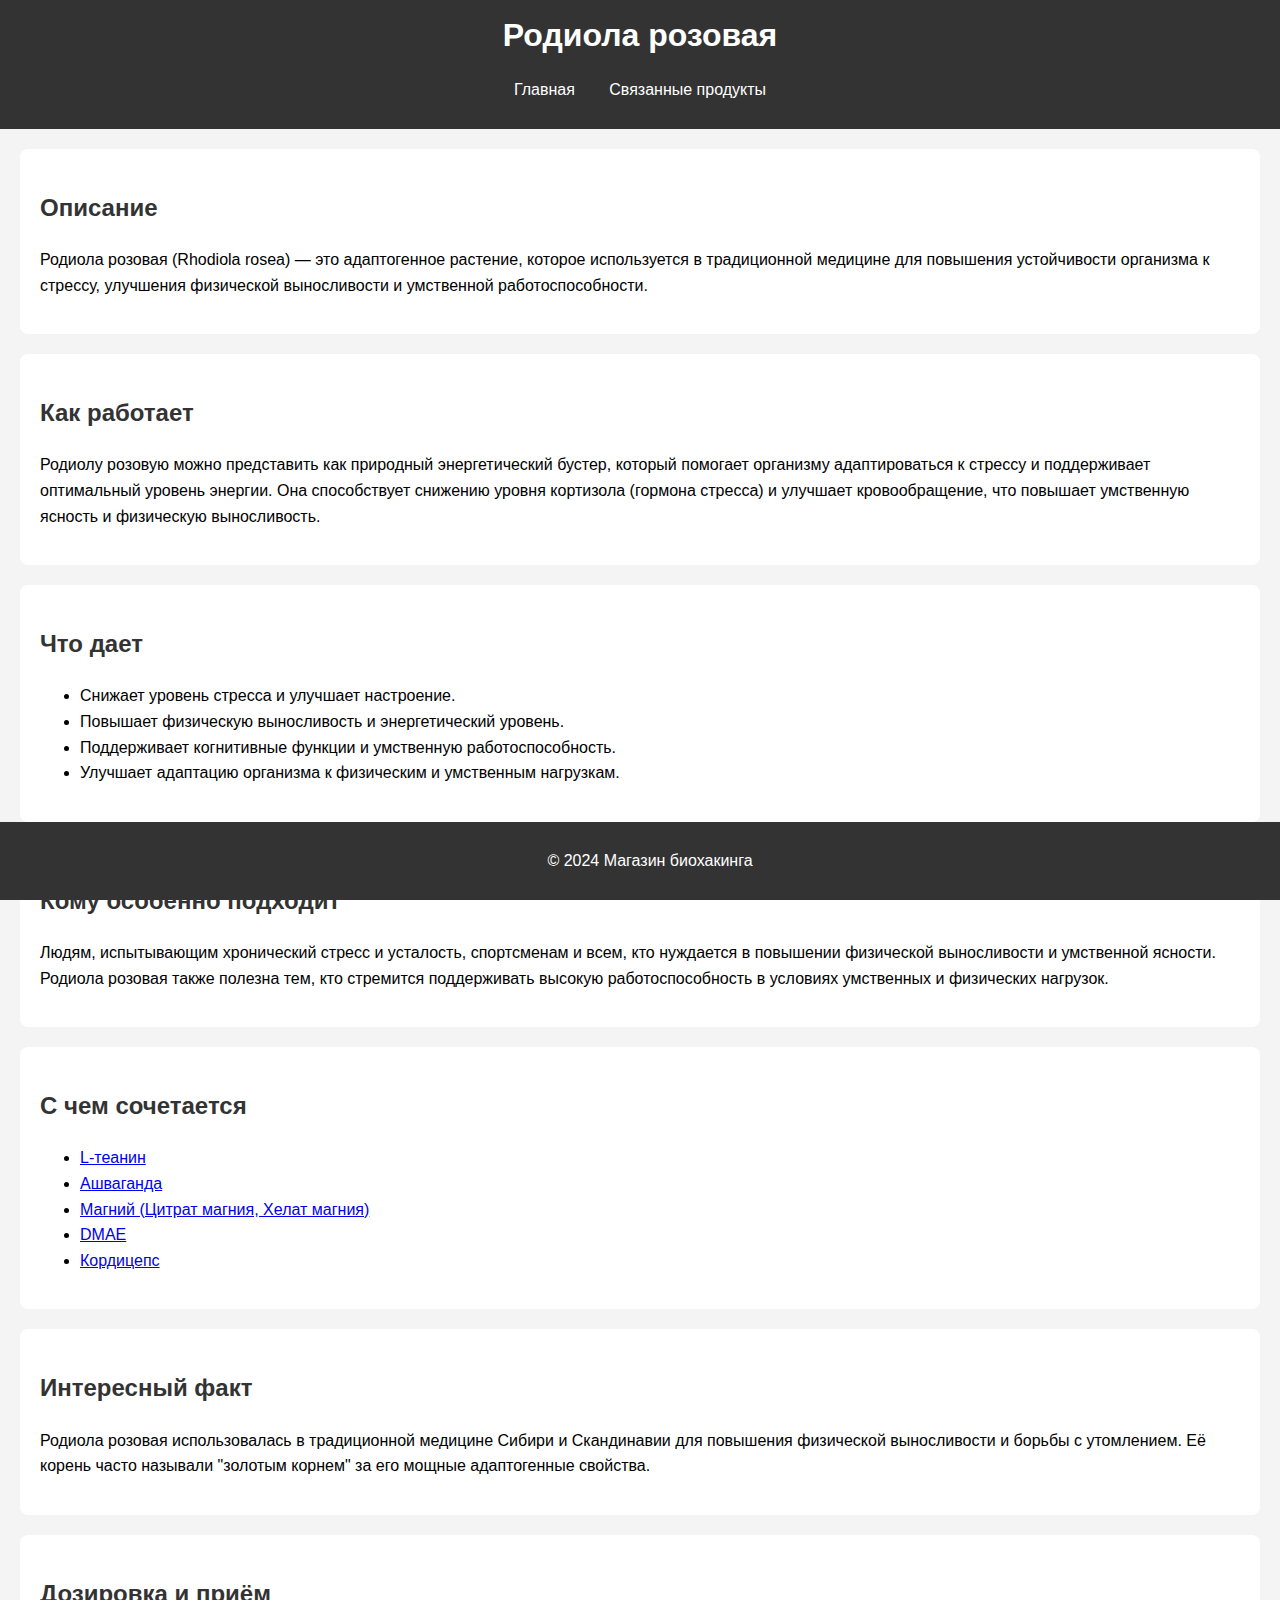
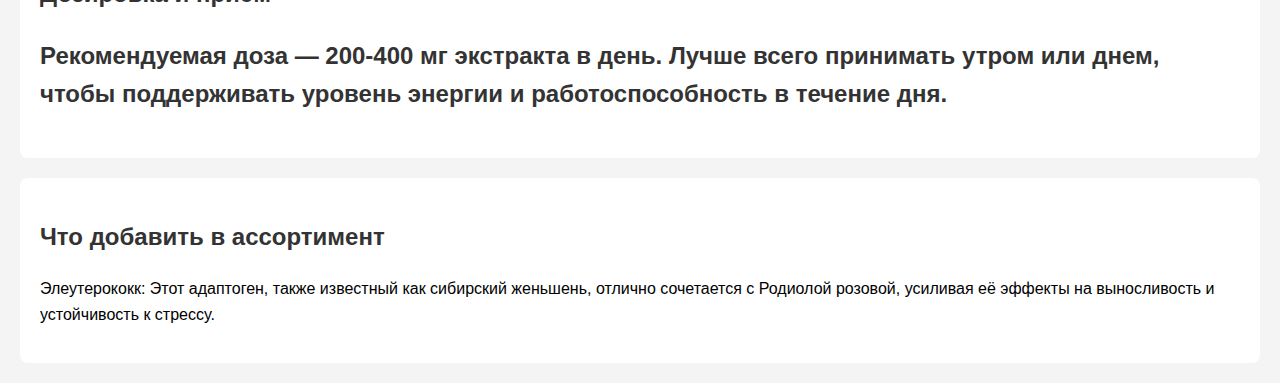
<file: rhodiola.html>
<!DOCTYPE html>
<html lang="ru">
<head>
    <meta charset="UTF-8">
    <meta name="viewport" content="width=device-width, initial-scale=1.0">
    <title>Родиола розовая</title>
    <link rel="stylesheet" href="style.css">
</head>
<body>
    <header>
        <h1>Родиола розовая</h1>
        <nav>
            <ul>
                <li><a href="index.html">Главная</a></li>
                <li><a href="#related">Связанные продукты</a></li>
            </ul>
        </nav>
    </header>

    <section>
        <h2>Описание</h2>
        <p>Родиола розовая (Rhodiola rosea) — это адаптогенное растение, которое используется в традиционной медицине для повышения устойчивости организма к стрессу, улучшения физической выносливости и умственной работоспособности.</p>
    </section>

    <section>
        <h2>Как работает</h2>
        <p>Родиолу розовую можно представить как природный энергетический бустер, который помогает организму адаптироваться к стрессу и поддерживает оптимальный уровень энергии. Она способствует снижению уровня кортизола (гормона стресса) и улучшает кровообращение, что повышает умственную ясность и физическую выносливость.</p>
    </section>

    <section>
        <h2>Что дает</h2>
        <ul>
            <li>Снижает уровень стресса и улучшает настроение.</li>
            <li>Повышает физическую выносливость и энергетический уровень.</li>
            <li>Поддерживает когнитивные функции и умственную работоспособность.</li>
            <li>Улучшает адаптацию организма к физическим и умственным нагрузкам.</li>
        </ul>
    </section>

    <section>
        <h2>Кому особенно подходит</h2>
        <p>Людям, испытывающим хронический стресс и усталость, спортсменам и всем, кто нуждается в повышении физической выносливости и умственной ясности. Родиола розовая также полезна тем, кто стремится поддерживать высокую работоспособность в условиях умственных и физических нагрузок.</p>
    </section>

    <section>
        <h2 id="related">С чем сочетается</h2>
        <ul>
            <li><a href="l-theanine.html">L-теанин</a></li>
            <li><a href="ashwagandha.html">Ашваганда</a></li>
            <li><a href="magnesium.html">Магний (Цитрат магния, Хелат магния)</a></li>
            <li><a href="dmae.html">DMAE</a></li>
            <li><a href="cordyceps.html">Кордицепс</a></li>
        </ul>
    </section>

    <section>
        <h2>Интересный факт</h2>
        <p>Родиола розовая использовалась в традиционной медицине Сибири и Скандинавии для повышения физической выносливости и борьбы с утомлением. Её корень часто называли "золотым корнем" за его мощные адаптогенные свойства.</p>
    </section>

    <section>
        <h2>Дозировка и приём</h>
        <p>Рекомендуемая доза — 200-400 мг экстракта в день. Лучше всего принимать утром или днем, чтобы поддерживать уровень энергии и работоспособность в течение дня.</p>
    </section>

    <section>
        <h2>Что добавить в ассортимент</h2>
        <p>Элеутерококк: Этот адаптоген, также известный как сибирский женьшень, отлично сочетается с Родиолой розовой, усиливая её эффекты на выносливость и устойчивость к стрессу.</p>
    </section>

    <footer>
        <p>&copy; 2024 Магазин биохакинга</p>
    </footer>
</body>
</html>
</file>
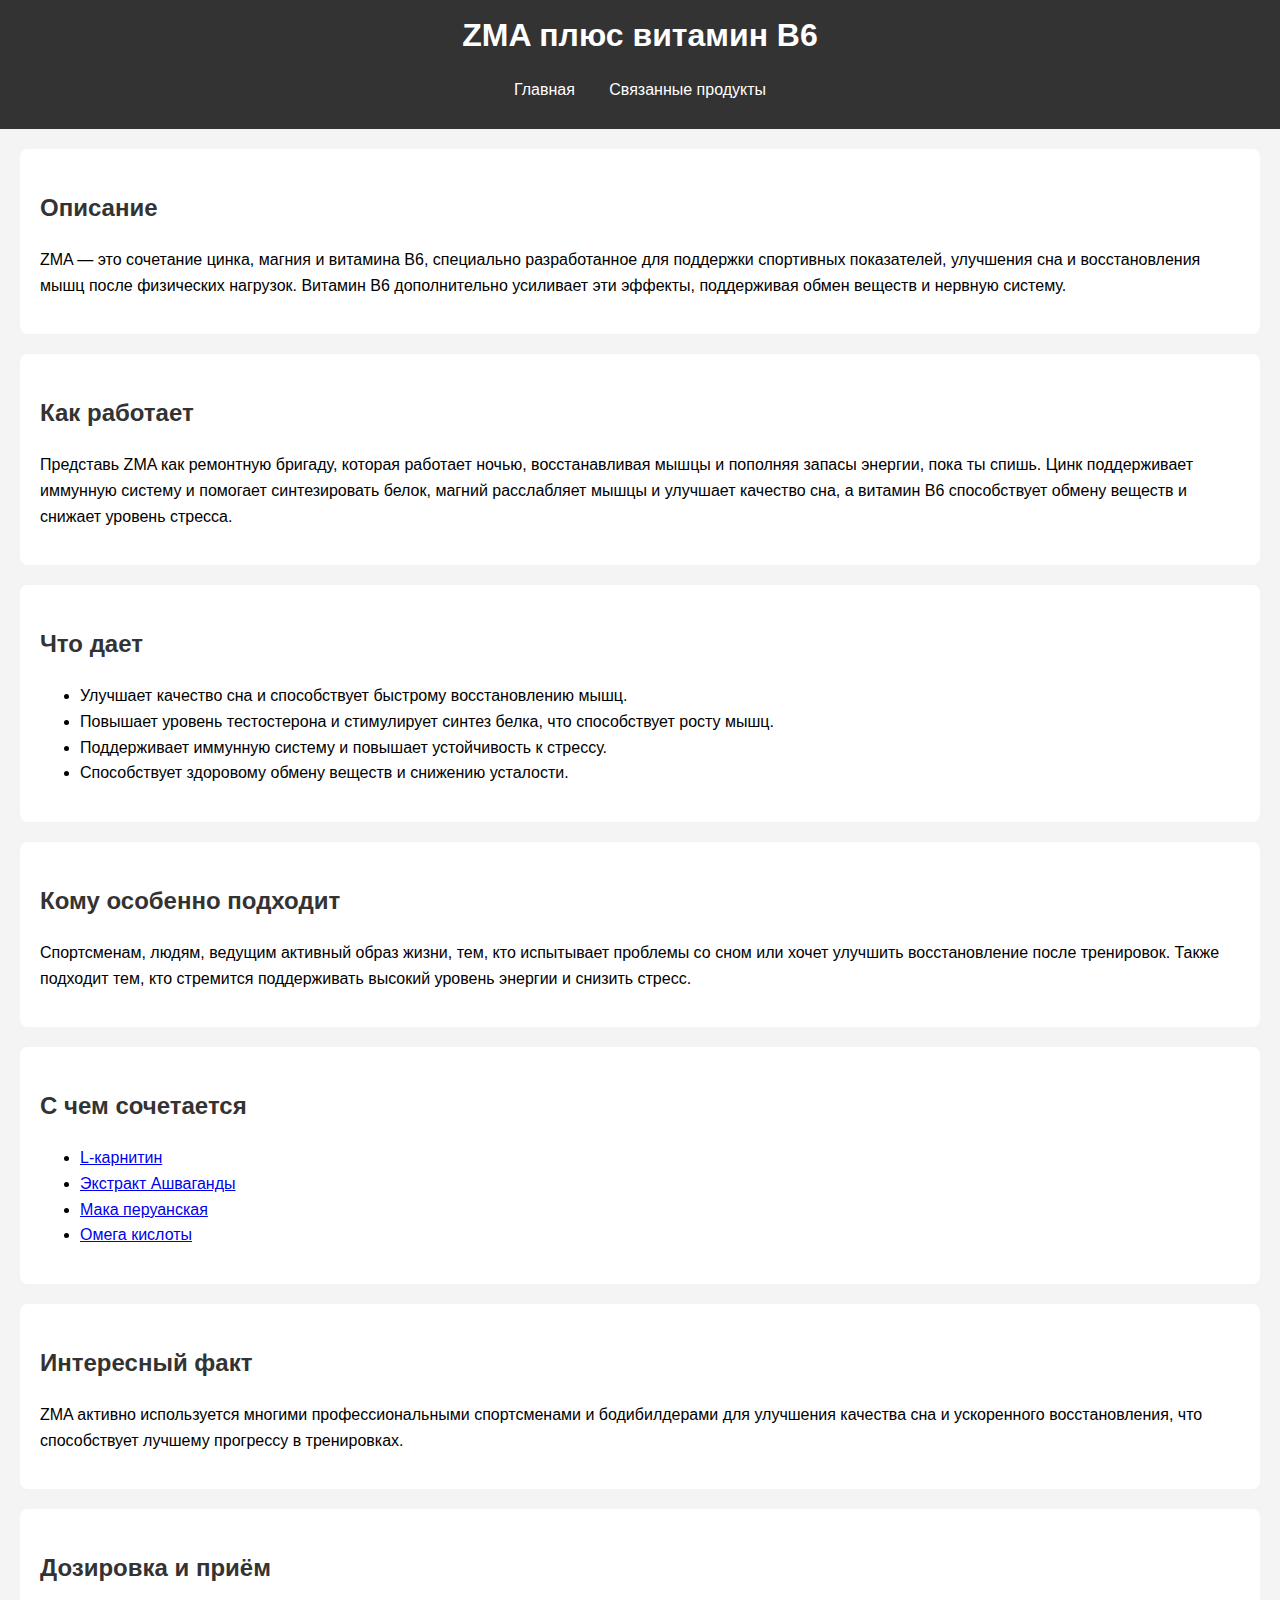
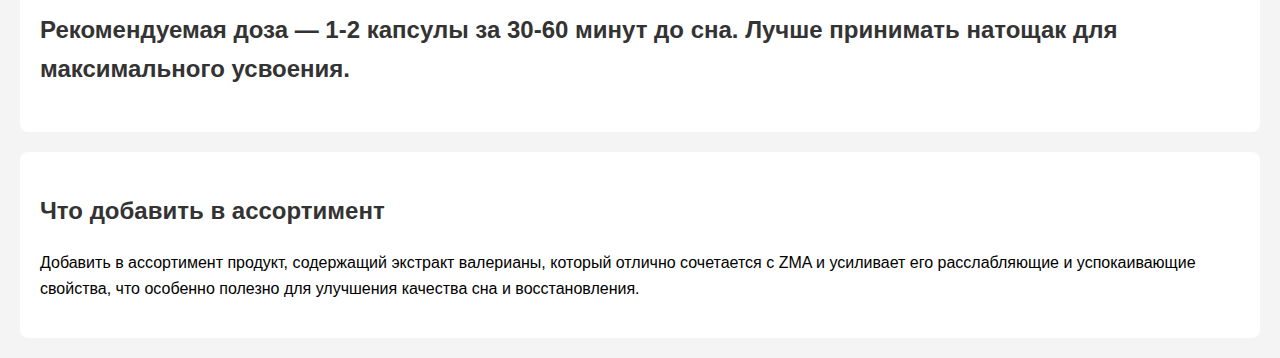
<file: ZMA.html>
<!DOCTYPE html>
<html lang="ru">
<head>
    <meta charset="UTF-8">
    <meta name="viewport" content="width=device-width, initial-scale=1.0">
    <title>ZMA плюс витамин B6</title>
    <link rel="stylesheet" href="style.css">
</head>
<body>
    <header>
        <h1>ZMA плюс витамин B6</h1>
        <nav>
            <ul>
                <li><a href="index.html">Главная</a></li>
                <li><a href="#related">Связанные продукты</a></li>
            </ul>
        </nav>
    </header>

    <section>
        <h2>Описание</h2>
        <p>ZMA — это сочетание цинка, магния и витамина B6, специально разработанное для поддержки спортивных показателей, улучшения сна и восстановления мышц после физических нагрузок. Витамин B6 дополнительно усиливает эти эффекты, поддерживая обмен веществ и нервную систему.</p>
    </section>

    <section>
        <h2>Как работает</h2>
        <p>Представь ZMA как ремонтную бригаду, которая работает ночью, восстанавливая мышцы и пополняя запасы энергии, пока ты спишь. Цинк поддерживает иммунную систему и помогает синтезировать белок, магний расслабляет мышцы и улучшает качество сна, а витамин B6 способствует обмену веществ и снижает уровень стресса.</p>
    </section>

    <section>
        <h2>Что дает</h2>
        <ul>
            <li>Улучшает качество сна и способствует быстрому восстановлению мышц.</li>
            <li>Повышает уровень тестостерона и стимулирует синтез белка, что способствует росту мышц.</li>
            <li>Поддерживает иммунную систему и повышает устойчивость к стрессу.</li>
            <li>Способствует здоровому обмену веществ и снижению усталости.</li>
        </ul>
    </section>

    <section>
        <h2>Кому особенно подходит</h2>
        <p>Спортсменам, людям, ведущим активный образ жизни, тем, кто испытывает проблемы со сном или хочет улучшить восстановление после тренировок. Также подходит тем, кто стремится поддерживать высокий уровень энергии и снизить стресс.</p>
    </section>

    <section>
        <h2 id="related">С чем сочетается</h2>
        <ul>
            <li><a href="l-carnitine.html">L-карнитин</a></li>
            <li><a href="ashwagandha.html">Экстракт Ашваганды</a></li>
            <li><a href="maca.html">Мака перуанская</a></li>
            <li><a href="omega-acids.html">Омега кислоты</a></li>
        </ul>
    </section>

    <section>
        <h2>Интересный факт</h2>
        <p>ZMA активно используется многими профессиональными спортсменами и бодибилдерами для улучшения качества сна и ускоренного восстановления, что способствует лучшему прогрессу в тренировках.</p>
    </section>

    <section>
        <h2>Дозировка и приём</h>
        <p>Рекомендуемая доза — 1-2 капсулы за 30-60 минут до сна. Лучше принимать натощак для максимального усвоения.</p>
    </section>

    <section>
        <h2>Что добавить в ассортимент</h2>
        <p>Добавить в ассортимент продукт, содержащий экстракт валерианы, который отлично сочетается с ZMA и усиливает его расслабляющие и успокаивающие свойства, что особенно полезно для улучшения качества сна и восстановления.</p>
    </section>

   
</body>
</html>
</file>
<file: style.css>
body {
    font-family: Arial, sans-serif;
    line-height: 1.6;
    margin: 0;
    padding: 0;
    background-color: #f4f4f4;
}

header {
    background: #333;
    color: #fff;
    padding: 10px 0;
    text-align: center;
}

header h1 {
    margin: 0;
}

nav ul {
    list-style: none;
    padding: 0;
}

nav ul li {
    display: inline;
    margin: 0 15px;
}

nav ul li a {
    color: #fff;
    text-decoration: none;
}

section {
    margin: 20px;
    padding: 20px;
    background: #fff;
    border-radius: 8px;
}

h2 {
    color: #333;
}

footer {
    text-align: center;
    padding: 10px;
    background: #333;
    color: #fff;
    position: fixed;
    bottom: 0;
    width: 100%;
}
</file>
